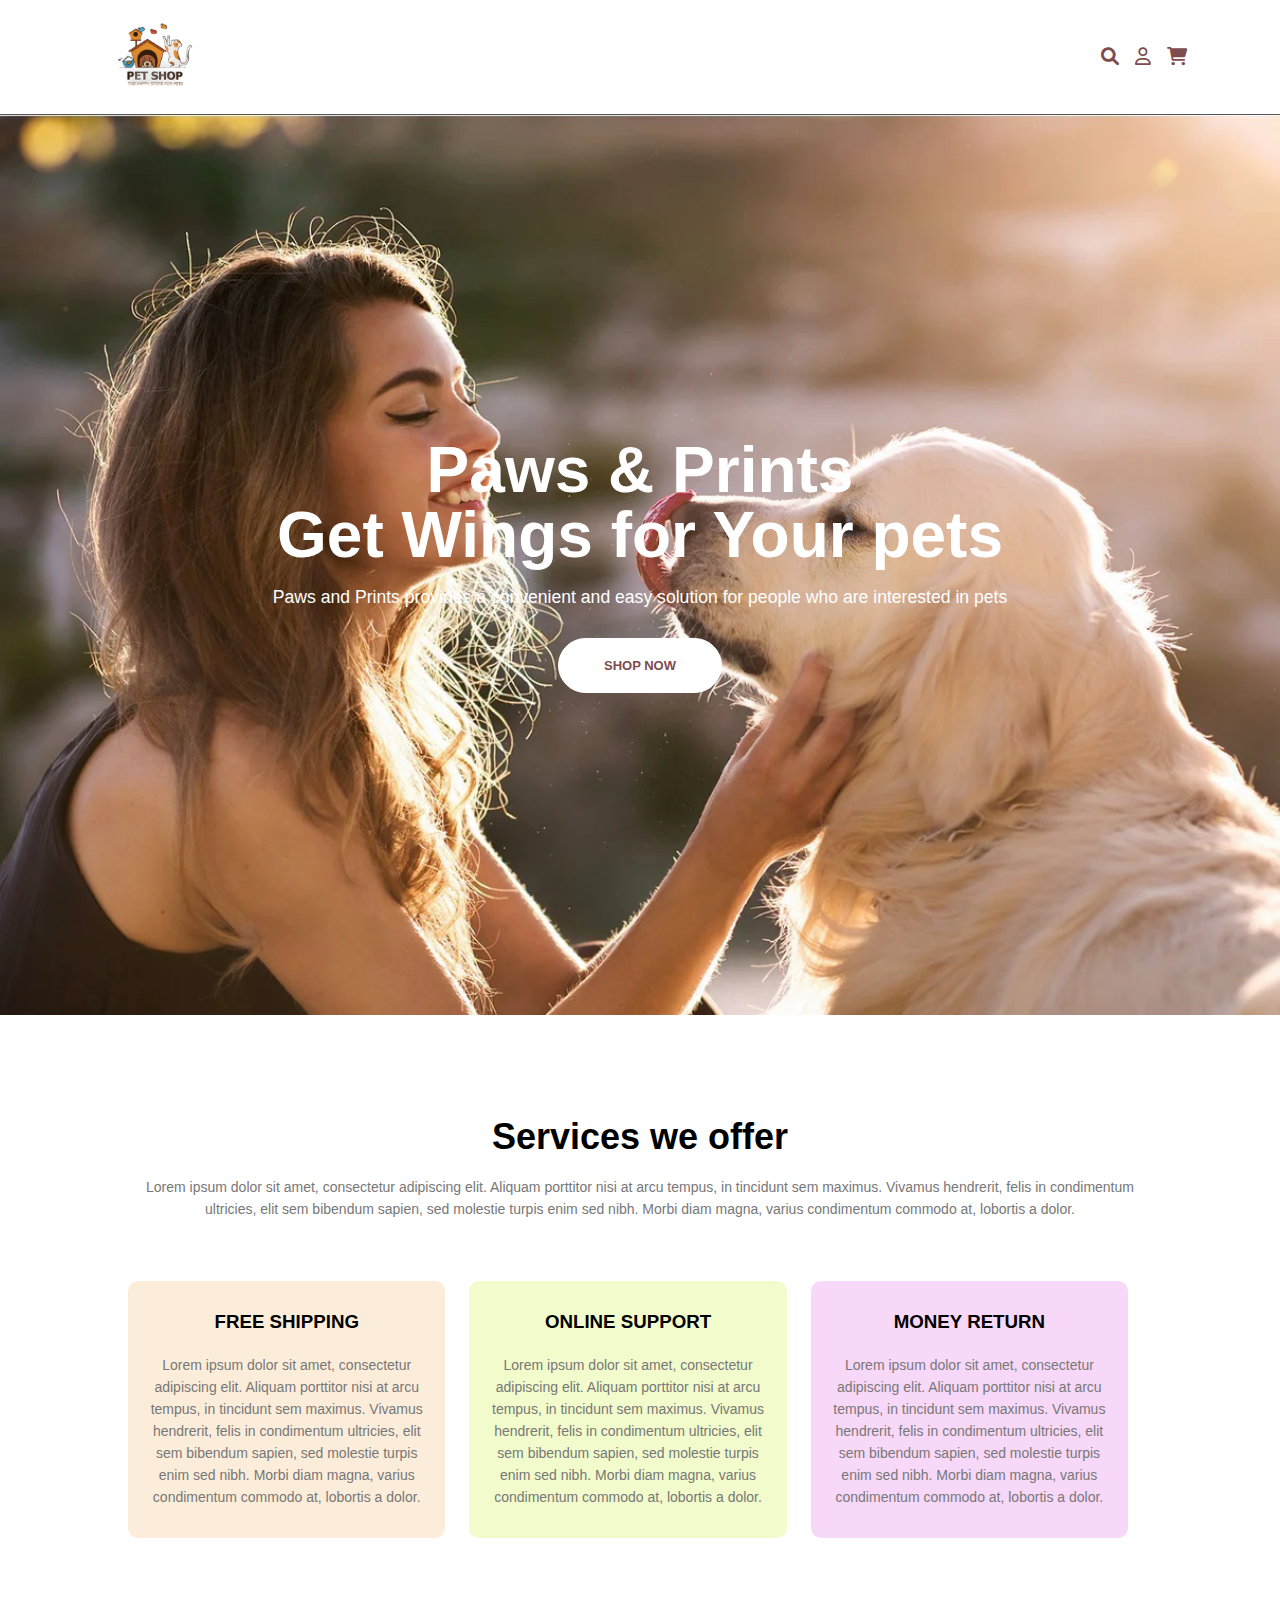
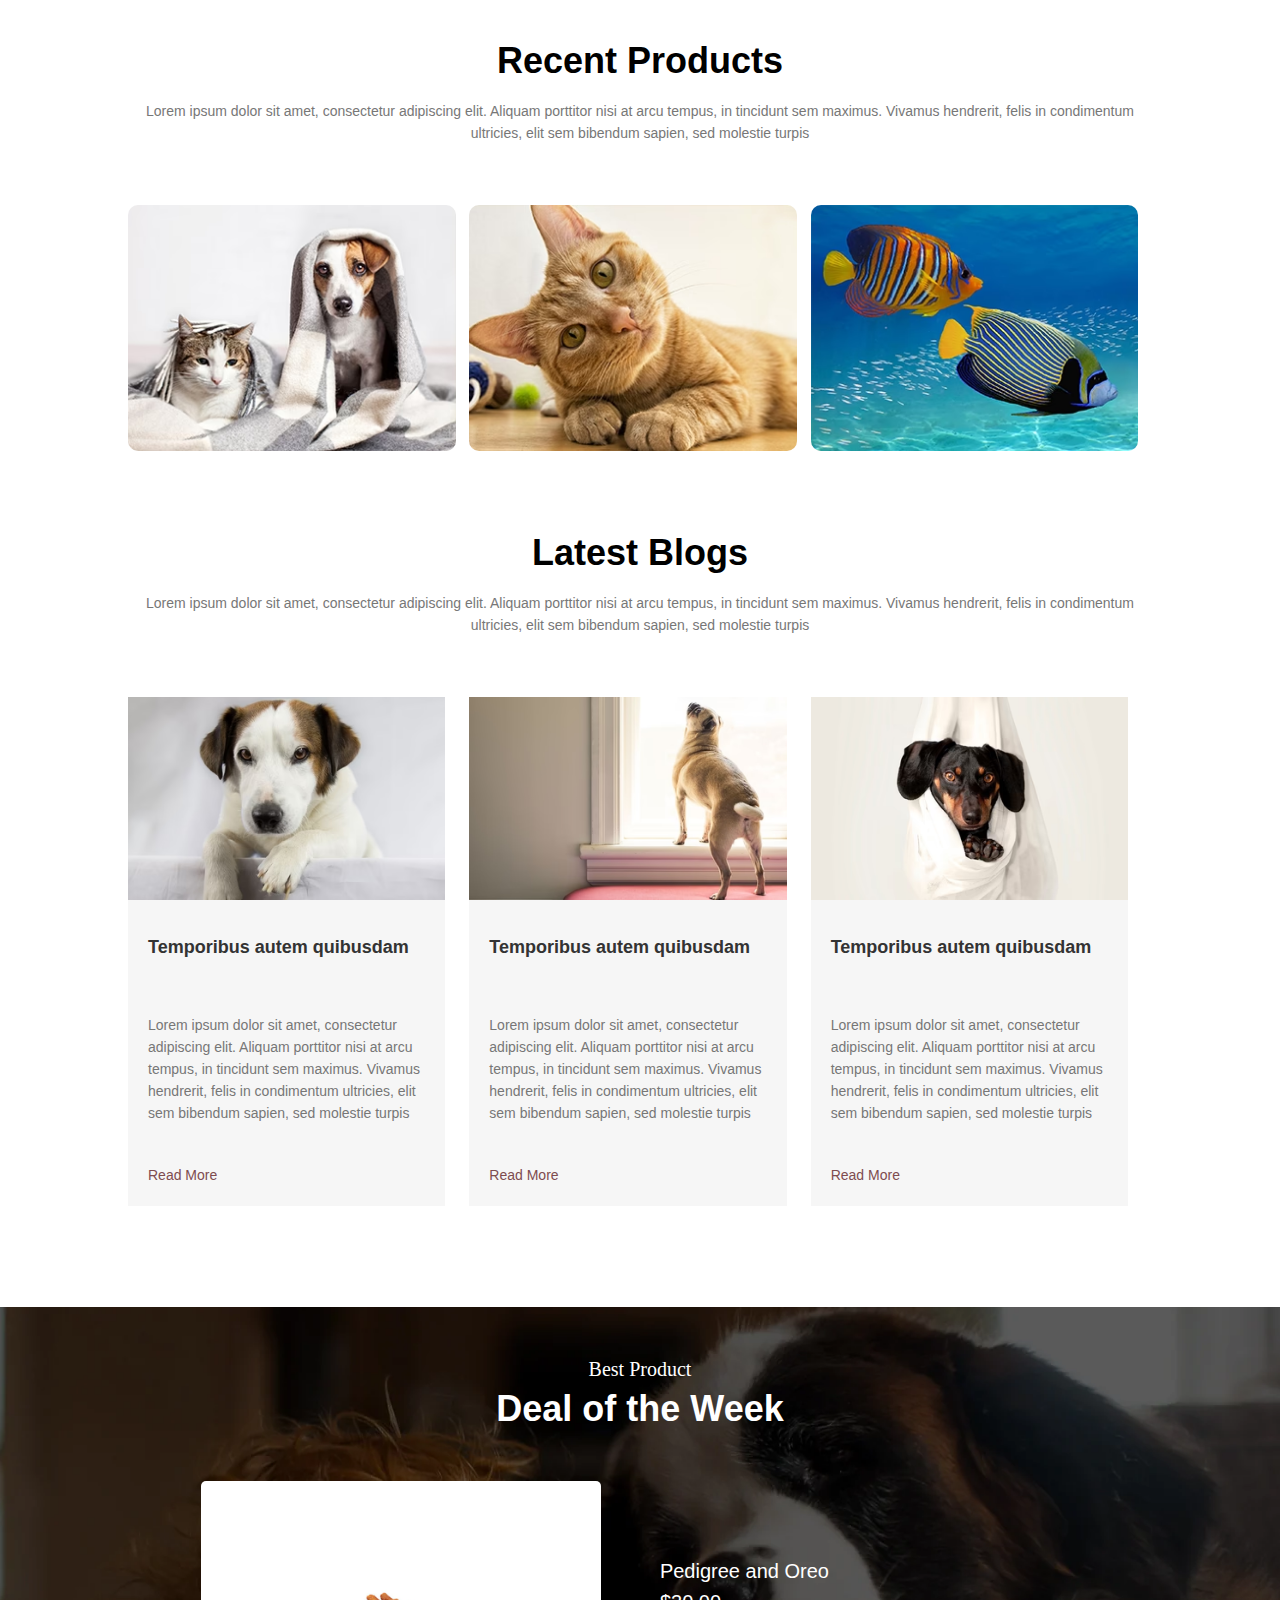
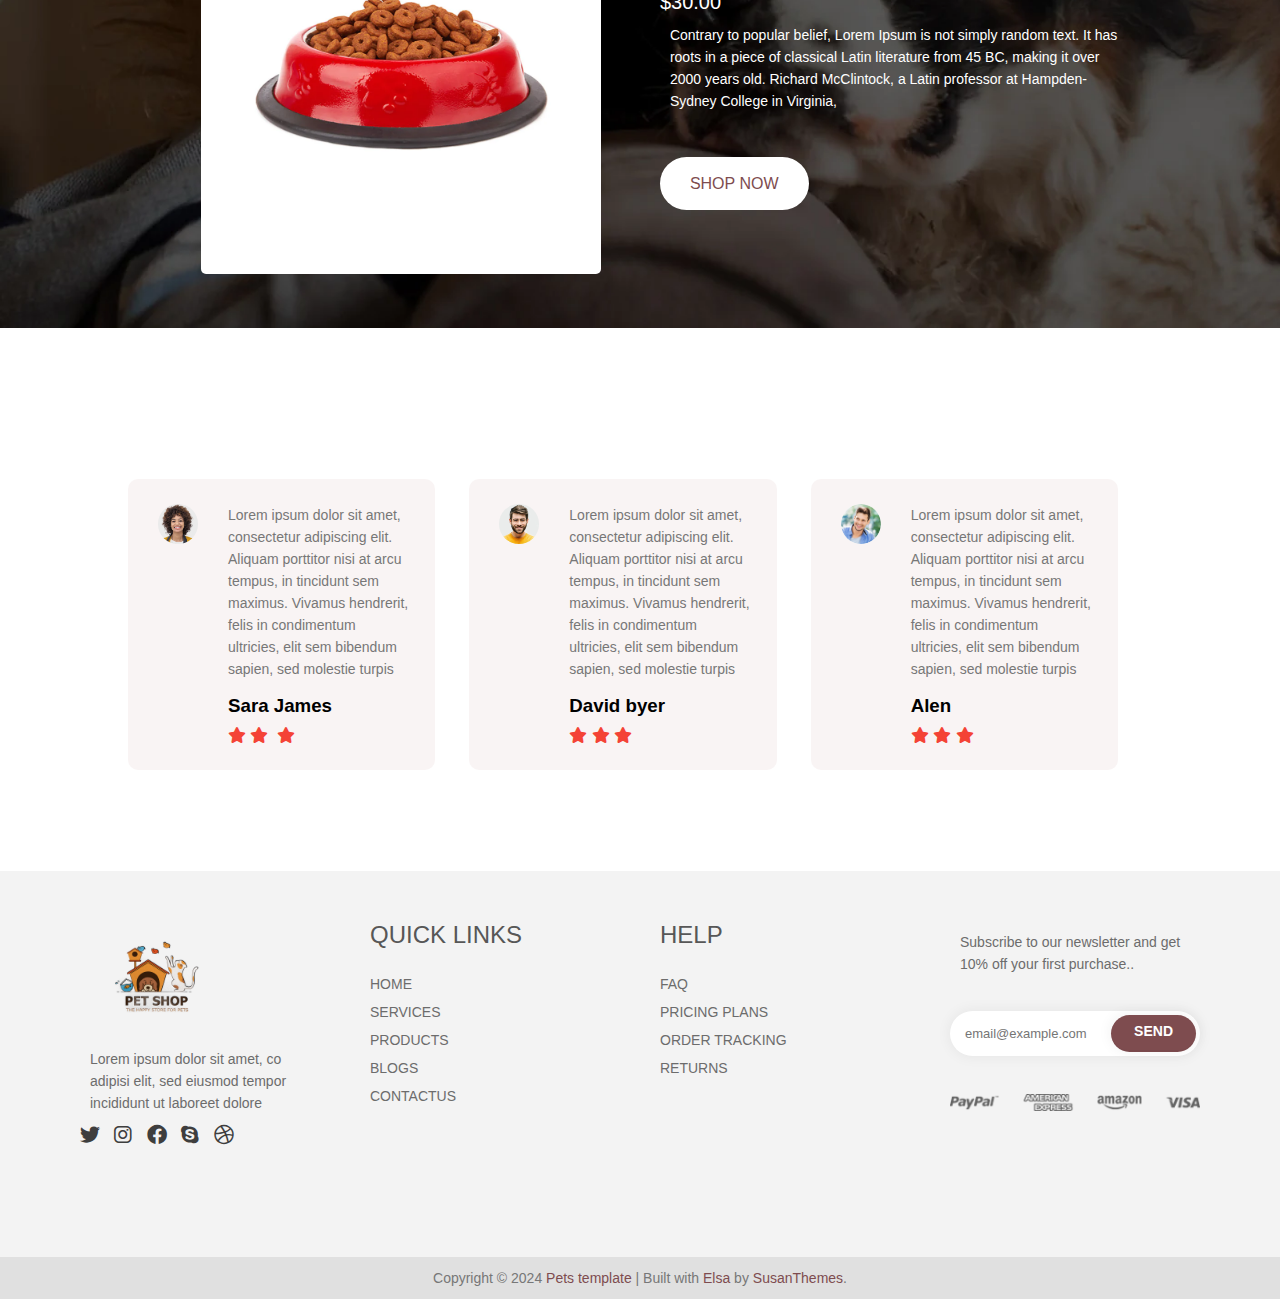
<file: index.html>
<!DOCTYPE html>
<html lang="en">

<head>
    <meta charset="utf-8">
    <meta name="viewport" content="width=device-width, initial-scale=1">
    <title>Paws & Prints</title>
    <link rel="icon" type="image/x-icon" href="assets/images/logo.png">
    <link href="style.css" rel="stylesheet">
    <!--Font-->
    <link rel="preconnect" href="https://fonts.googleapis.com">
    <!--Fonticon-->
    <link rel="preconnect" href="https://fonts.gstatic.com" crossorigin>
    <link rel="stylesheet" href="https://cdnjs.cloudflare.com/ajax/libs/font-awesome/6.0.0/css/all.min.css"> 
</head>

<body>

    <header id="myHeader" class="myHeader">
        <nav>
            <div class="logo">
                <a href="index.html"><img src="assets/images/logo.png"></a>
            </div>
            <div class="nav-links" id="navLinks">
                <i class="fa fa-times" onclick="hideMenu()"></i>
                <ul class="list-item">
                    <li><a href="index.html">HOME</a></li>
                    <li><a href="aboutus.html">ABOUT US</a></li>
                    <li><a href="services.html">SERVICES</a></li>
                    <li><a href="products.html">PRODUCTS</a></li>
                    <li><a href="blog.html">BLOG</a></li>
                    <li><a href="contact.html">CONTACT US</a></li>
                </ul>
                <i class="fa fa-bars" onclick="showMenu()"></i>
            </div>
            <div class="fav-icons">
                <ul>
                    <li>
                        <i class="fa-solid fa-magnifying-glass"></i>
                    </li>
                    <li>
                        <i class="fa-regular fa-user"></i>
                    </li>
                    <li>
                        <i class="fa-solid fa-cart-shopping"></i>
                    </li>
                   
                  
                </ul>
            </div>
        </nav>
    </header>

    <div id="content">

        <section id="sliderSection">
            <div class="slider">
                <div class="imgBx">
                    <img src="assets/images/catbanner.webp">
                    <div class="content">
                        <h2>Paws & Prints <br/>Get Wings for Your pets</h2>
                        <p>Paws and Prints provides a convenient and easy solution for people who are interested in pets</p>
                        <a href="products.html" class="hero-btn">SHOP NOW</a>
                    </div>
                </div>
                <div class="imgBx">
                    <img src="assets/images/slider-2.webp">
                    <div class="content">
                        <h2>Paws & Prints<br/> Get Wings for Your pets</h2>
                        <p>Paws and Prints provides a convenient and easy solution for people who are interested in pets</p>
                        <a href="products.html" class="hero-btn">SHOP NOW</a>
                    </div>
                </div>
                <div class="imgBx">
                    <img src="assets/images/banner.webp">
                    <div class="content">
                        <h2>Paws & Prints <br/> Get Wings for Your pets</h2>
                        <p>Paws and Prints provides a convenient and easy solution for people who are interested in pets</p>
                        <a href="products.html" class="hero-btn">SHOP NOW</a>
                    </div>
                </div>
            </div>
        </section>
        

    <section class="course">
        <h1>Services we offer</h1>
        <p>Lorem ipsum dolor sit amet, consectetur adipiscing elit. Aliquam porttitor nisi at arcu tempus, in tincidunt
            sem maximus. Vivamus hendrerit, felis in condimentum ultricies, elit sem bibendum sapien, sed molestie
            turpis enim sed nibh. Morbi diam magna, varius condimentum commodo at, lobortis a dolor. </p>
        <div class="row">
            <div class="course-col" style="background-color: #fcedda;">
                <h3>FREE SHIPPING</h3>
                <p>Lorem ipsum dolor sit amet, consectetur adipiscing elit. Aliquam porttitor nisi at arcu tempus, in
                    tincidunt sem maximus. Vivamus hendrerit, felis in condimentum ultricies, elit sem bibendum sapien,
                    sed molestie turpis enim sed nibh. Morbi diam magna, varius condimentum commodo at, lobortis a
                    dolor.</p>
            </div>
            <div class="course-col" style="background-color:#f2fbcb;">
                <h3>ONLINE SUPPORT</h3>
                <p>Lorem ipsum dolor sit amet, consectetur adipiscing elit. Aliquam porttitor nisi at arcu tempus, in
                    tincidunt sem maximus. Vivamus hendrerit, felis in condimentum ultricies, elit sem bibendum sapien,
                    sed molestie turpis enim sed nibh. Morbi diam magna, varius condimentum commodo at, lobortis a
                    dolor.</p>
            </div>
            <div class="course-col" style="background-color:#f7d8f9;">
                <h3>MONEY RETURN</h3>
                <p>Lorem ipsum dolor sit amet, consectetur adipiscing elit. Aliquam porttitor nisi at arcu tempus, in
                    tincidunt sem maximus. Vivamus hendrerit, felis in condimentum ultricies, elit sem bibendum sapien,
                    sed molestie turpis enim sed nibh. Morbi diam magna, varius condimentum commodo at, lobortis a
                    dolor.</p>
            </div>
        </div>
    </section>
    <section class="campus">
        <h1>Recent Products</h1>
        <p>Lorem ipsum dolor sit amet, consectetur adipiscing elit. Aliquam porttitor nisi at arcu tempus, in
            tincidunt sem maximus. Vivamus hendrerit, felis in condimentum ultricies, elit sem bibendum sapien,
            sed molestie turpis </p>
        <div class="row">
            <div class="campus-col">
                <img src="assets/images/product-1.avif">
                <div class="layer">
                    <h3>Dogs Food</h3>
                </div>
            </div>
            <div class="campus-col">
                <img src="assets/images/product-2.avif">
                <div class="layer">
                    <h3>Cats Food</h3>
                </div>
            </div>
            <div class="campus-col">
                <img src="assets/images/product-3.avif">
                <div class="layer">
                    <h3>Fish Foods</h3>
                </div>
            </div>
        </div>
    </section>
    <section class="facilities">
        <h1>Latest Blogs</h1>
        <p>Lorem ipsum dolor sit amet, consectetur adipiscing elit. Aliquam porttitor nisi at arcu tempus, in
            tincidunt sem maximus. Vivamus hendrerit, felis in condimentum ultricies, elit sem bibendum sapien,
            sed molestie turpis </p>
        <div class="row">
            <div class="facilities-col">
                <img src="assets/images/blog1.avif">
                <h3>Temporibus autem quibusdam</h3>
                <p>Lorem ipsum dolor sit amet, consectetur adipiscing elit. Aliquam porttitor nisi at arcu tempus, in
                    tincidunt sem maximus. Vivamus hendrerit, felis in condimentum ultricies, elit sem bibendum sapien,
                    sed molestie turpis </p>
                <p><a href="blog.html">Read More</a></p>
            </div>
            <div class="facilities-col">
                <img src="assets/images/blog2.avif">
                <h3>Temporibus autem quibusdam</h3>
                <p>Lorem ipsum dolor sit amet, consectetur adipiscing elit. Aliquam porttitor nisi at arcu tempus, in
                    tincidunt sem maximus. Vivamus hendrerit, felis in condimentum ultricies, elit sem bibendum sapien,
                    sed molestie turpis </p>
                    <p><a href="blog.html">Read More</a></p>
            </div>
            <div class="facilities-col">
                <img src="assets/images/blog3.avif">
                <h3>Temporibus autem quibusdam</h3>
                <p>Lorem ipsum dolor sit amet, consectetur adipiscing elit. Aliquam porttitor nisi at arcu tempus, in
                    tincidunt sem maximus. Vivamus hendrerit, felis in condimentum ultricies, elit sem bibendum sapien,
                    sed molestie turpis </p>
                    <p><a href="blog.html">Read More</a></p>
            </div>
        </div>
    </section>
<section class="offers">
    <div class="deal-are">
        <div class="container">
          <div class="section-title text-center mb-55">
            <h4>Best Product</h4>
            <h2>Deal of the Week</h2>
          </div>
    
          <div class="row">
            <div class="column">
              <div class="deal-content text-left">
                <h3><a href="assets/images/food2.webp">Pedigree and Oreo</a></h3>
                <div class="deal-pro-price">
                  <span><span class="money" data-currency-usd="$30.00">$30.00</span></span>
                </div>
                <p>
                  Contrary to popular belief, Lorem Ipsum is not simply random text. It has roots in a piece of classical Latin literature from 45 BC, making it over 2000 years old. Richard McClintock, a Latin professor at Hampden-Sydney College in Virginia,
                </p>
                
                <div class="discount-btn mt-35">
                  <a class="btn-style" href="products.html">SHOP NOW</a>
                </div>
              </div>
            </div>
    
            <div class="column">
              <div class="deal-img wow fadeInLeft" style="visibility: visible; animation-name: fadeInLeft;">
                <a href="/products/demo-product-title-1">
                  <img src="assets/images/food2.webp" alt="Pedigree and Oreo">
                </a>
              </div>
            </div>
          </div>
        </div>
      </div>
</section>
    <section class="testimonials">
        <div class="row">
            <div class="testimonials-col">
                <img src="assets/images/testimonial-1.jpg">
                <div>
                    <p>Lorem ipsum dolor sit amet, consectetur adipiscing elit. Aliquam porttitor nisi at arcu tempus,
                        in
                        tincidunt sem maximus. Vivamus hendrerit, felis in condimentum ultricies, elit sem bibendum
                        sapien,
                        sed molestie turpis </p>
                    <h3>Sara James</h3>
                    <i class="fa fa-star"></i>
                    <i class="fa fa-star"></i>
                    <i class="fa fa-star-o"></i>

                    <i class="fa fa-star"></i>

                </div>

            </div>
            <div class="testimonials-col">
                <img src="assets/images/testimonial-2.jpg">
                <div>
                    <p>Lorem ipsum dolor sit amet, consectetur adipiscing elit. Aliquam porttitor nisi at arcu tempus,
                        in
                        tincidunt sem maximus. Vivamus hendrerit, felis in condimentum ultricies, elit sem bibendum
                        sapien,
                        sed molestie turpis </p>
                    <h3>David byer</h3>
                    <i class="fa fa-star"></i>
                    <i class="fa fa-star"></i>
                    <i class="fa fa-star"></i>
                    <i class="fa fa-star-half-o"></i>


                </div>
            </div>
            <div class="testimonials-col">
                <img src="assets/images/testimonial-user-1.jpg">
                <div>
                    <p>Lorem ipsum dolor sit amet, consectetur adipiscing elit. Aliquam porttitor nisi at arcu tempus,
                        in
                        tincidunt sem maximus. Vivamus hendrerit, felis in condimentum ultricies, elit sem bibendum
                        sapien,
                        sed molestie turpis </p>
                    <h3>Alen </h3>
                    <i class="fa fa-star"></i>
                    <i class="fa fa-star"></i>
                    <i class="fa fa-star"></i>
                    <i class="fa fa-star-half-o"></i>


                </div>



            </div>
        </div>
    </section>
    <footer class="footer-area" id="section-footer">
        <div class="footer-top" id="footer-top-footer">
            <div class="container">
                <div class="row">
                    <div class="column">
                        <div class="footer-widget">
                            <div class="footer-info-wrapper">
                                <div class="footer-logo">
                                    <a href="index.html"><img src="assets/images/logo.png"></a>
                                </div>
                                <p>Lorem ipsum dolor sit amet, co adipisi elit, sed eiusmod tempor incididunt ut
                                    laboreet dolore</p>
                                <div class="social-icon">
                                    <ul>
                                        <li><a href="#"><i class="fa-brands fa-twitter"></i></a></li>
                                        <li><a href="#"><i class="fa-brands fa-instagram"></i></a></li>
                                        <li><a href="#"><i class="fa-brands fa-facebook"></i></a></li>
                                        <li><a href="#"><i class="fa-brands fa-skype"></i></a></li>
                                        <li><a href="#"><i class="fa-brands fa-dribbble"></i></a></li>
                                    </ul>
                                </div>
                            </div>
                        </div>
                    </div>

                    <div class="column">
                        <div class="footer-widget">
                            <h4 class="footer-title">QUICK LINKS</h4>
                            <div class="footer-content">
                                <ul>
                                    <li><a href="index.html">HOME</a></li>
                                    <li><a href="services.html">SERVICES</a></li>
                                    <li><a href="products.html">PRODUCTS</a></li>
                                    <li><a href="blog.html">BLOGS</a></li>
                                    <li><a href="contactus.html">CONTACTUS</a></li>
                                </ul>
                            </div>
                        </div>
                    </div>

                    <div class="column">
                        <div class="footer-widget">
                            <h4 class="footer-title">HELP</h4>
                            <div class="footer-content">
                                <ul>
                                    <li><a href="#">FAQ</a></li>
                                    <li><a href="#">PRICING PLANS</a></li>
                                    <li><a href="#">ORDER TRACKING</a></li>
                                    <li><a href="#">RETURNS </a></li>
                                </ul>
                            </div>
                        </div>
                    </div>

                    <div class="column">
                        <div class="footer-widget">
                            <div class="newsletter-wrapper">
                                <p>Subscribe to our newsletter and get 10% off your first purchase..</p>
                                <div class="newsletter-style">
                                    <div class="subscribe-form">
                                        <form method="post" action="" id="Contact_footer"
                                            accept-charset="UTF-8" class="contact-form">
                                            <input type="hidden" name="form_type" value="customer">
                                            <input type="hidden" name="utf8" value="✓">
                                            <div class="validate">
                                                <div id="mc_embed_signup_scroll" class="mc-form">
                                                    <div class="mc-form subscribe-form">
                                                        <input class="input_text" type="hidden" name="contact[tags]"
                                                            value="newsletter">
                                                        <input class="input_text" type="email" name="contact[email]"
                                                            id="Email" value="" placeholder="email@example.com"
                                                            aria-label="email@example.com" autocorrect="off"
                                                            autocapitalize="off">
                                                        <div class="clear">
                                                            <input type="submit" class="button" name="commit"
                                                                id="Subscribe" value="SEND">
                                                        </div>
                                                    </div>
                                                </div>
                                            </div>
                                        </form>
                                    </div>
                                </div>
                            </div>
                            <div class="payment-img">
                                <a href="#">
                                    <img src="assets/images/payment_large.webp" alt="">
                                </a>
                            </div>
                        </div>
                    </div>

                </div>
            </div>
        </div>

        <div class="footer-bottom" id="footer-bottom-footer">
            <div class="container">
                <div class="row">
                    <div class="column">
                        <div class="copyright">
                            <p>Copyright © 2024 <a href="#">Pets template</a> | Built with <a href="#">Elsa</a> by <a
                                    href="#">SusanThemes</a>.</p>
                        </div>
                    </div>
                </div>
            </div>
        </div>

    </footer>
</div>
    <!----  script --->
    <script src="assets/main.js"></script>
</body>

</html>
</file>
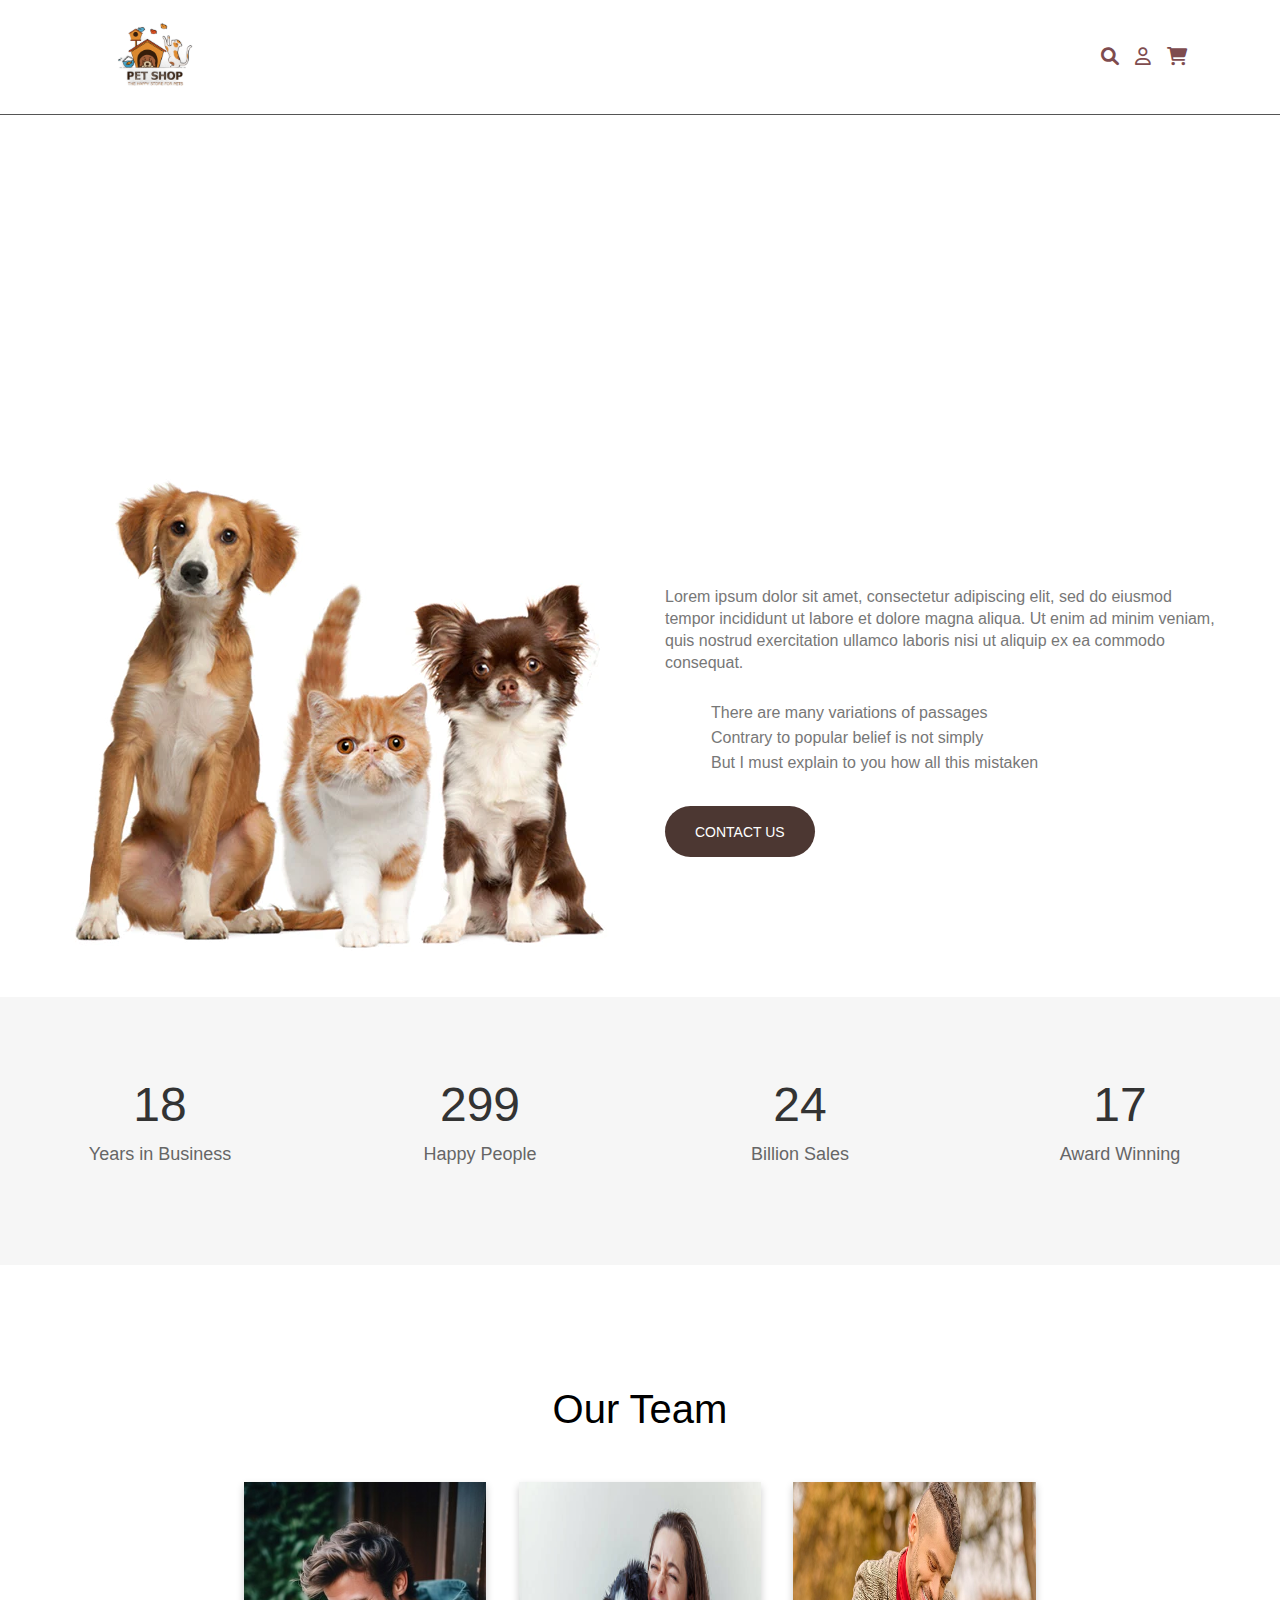
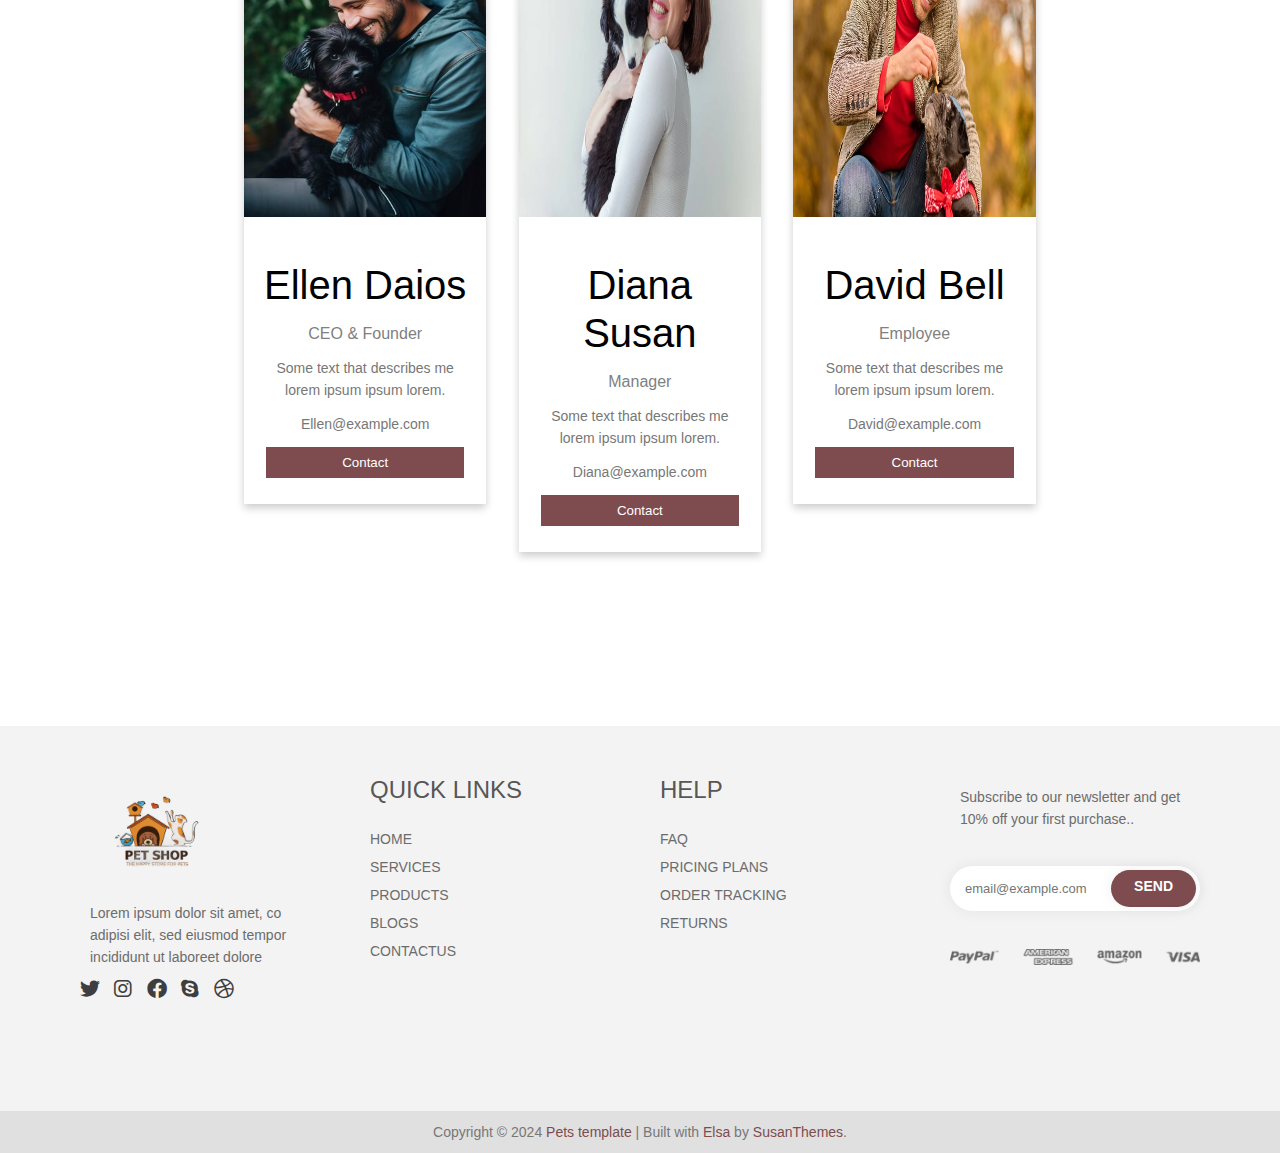
<file: aboutus.html>
<!DOCTYPE html>
<html lang="en">

<head>
    <meta charset="utf-8">
    <meta name="viewport" content="width=device-width, initial-scale=1">
    <title>Paws & Prints</title>
    <link rel="icon" type="image/x-icon" href="assets/images/logo.png">
    <link href="style.css" rel="stylesheet">
    <!--Font-->
    <link rel="preconnect" href="https://fonts.googleapis.com">
    <!--Fonticon-->
    <link rel="preconnect" href="https://fonts.gstatic.com" crossorigin>
    <link rel="stylesheet" href="https://cdnjs.cloudflare.com/ajax/libs/font-awesome/6.0.0/css/all.min.css"> 
</head>
<body>

    <header id="myHeader" class="myHeader">
        <nav style="background-color: #fff;">
            <div class="logo">
                <a href="index.html"><img src="assets/images/logo.png"></a>
            </div>
            <div class="nav-links" id="navLinks">
                <i class="fa fa-times" onclick="hideMenu()"></i>
                <ul class="list-item">
                    <li><a href="index.html" style="color:#383838;">HOME</a></li>
                    <li><a href="aboutus.html" style="color:#383838;">ABOUT US</a></li>
                    <li><a href="services.html" style="color:#383838;">SERVICES</a></li>
                    <li><a href="products.html" style="color:#383838;">PRODUCTS</a></li>
                    <li><a href="blog.html" style="color:#383838;">BLOG</a></li>
                    <li><a href="contact.html" style="color:#383838;">CONTACT US</a></li>
                </ul>
                <i class="fa fa-bars" onclick="showMenu()"></i>
            </div>
            <div class="fav-icons">
                <ul>
                    <li>
                        <i class="fa-solid fa-magnifying-glass"></i>
                    </li>
                    <li>
                        <i class="fa-regular fa-user"></i>
                    </li>
                    <li>
                        <i class="fa-solid fa-cart-shopping"></i>
                    </li>
                   
                  
                </ul>
            </div>
        </nav>
    </header>
<section class="aboutus">
        <div class="about-section">
            <h2>About Us</h2>
        </div>
</section>
<section class="about-our-pets">
    <div id="aboutUsSection" class="about-us-area">
        <div class="container">
            <div class="row" style="display: flex; flex-wrap: wrap-reverse;align-items: center;">
                <div class="column about-us-content">

                    <p>Lorem ipsum dolor sit amet, consectetur adipiscing elit, sed do eiusmod tempor incididunt ut
                            labore et dolore magna aliqua. Ut enim ad minim veniam, quis nostrud exercitation ullamco
                            laboris nisi ut aliquip ex ea commodo consequat.</p>
                    <div class="about-us-list">
                        <ul>
                            <li>There are many variations of passages</li>
                            <li>Contrary to popular belief is not simply</li>
                            <li>But I must explain to you how all this mistaken</li>
                        </ul>
                    </div>
                    <div class="about-us-btn">
                        <a class="btn-style" href="contact.html">CONTACT US</a>
                    </div>
                </div>

                <div class="column about-us-img">
                    <img alt="" src="assets/images/banner-3.webp">
                </div>
            </div>
        </div>
    </div>
</section>
<section class="customer-section">
    <div id="counterArea" class="project-count-area">
        <div class="container">
            <div class="row">
                <div class="count-item column">
                    <div class="single-count">
                        <h2 class="count">18</h2>
                        <span>Years in Business</span>
                    </div>
                </div>

                <div class="count-item column">
                    <div class="single-count ">
                        <h2 class="count">299</h2>
                        <span>Happy People</span>
                    </div>
                </div>

                <div class="count-item column">
                    <div class="single-count">
                        <h2 class="count">24</h2>
                        <span>Billion Sales</span>
                    </div>
                </div>

                <div class="count-item column">
                    <div class="single-count">
                        <h2 class="count">17</h2>
                        <span>Award Winning</span>
                    </div>
                </div>
                </div>
        </div>
    </div>
</section>
<section class="our-team">
    <h2 style="text-align:center">Our Team</h2>
    <div class="row">
        <div class="column">
            <div class="card">
                <img src="assets/images/team1.jpg" alt="Jane" style="width:100%">
                <div class="container">
                     <h2>Ellen Daios</h2>
                    <p class="title">CEO & Founder</p>
                    <p>Some text that describes me lorem ipsum ipsum lorem.</p>
                    <p>Ellen@example.com</p>
                    <p><button class="button">Contact</button></p>
                </div>
            </div>
        </div>
        <div class="column">
            <div class="card">
                <img src="assets/images/team3.jpg" alt="Rose" style="width:100%">
                <div class="container">
                    <h2>Diana Susan</h2>
                    <p class="title">Manager</p>
                    <p>Some text that describes me lorem ipsum ipsum lorem.</p>
                    <p>Diana@example.com</p>
                    <p><button class="button">Contact</button></p>
                </div>
            </div>
        </div>
        <div class="column">
            <div class="card">
                <img src="assets/images/team2.jpg" alt="John" style="width:100%">
                <div class="container">
                    <h2>David Bell</h2>
                    <p class="title">Employee</p>
                    <p>Some text that describes me lorem ipsum ipsum lorem.</p>
                    <p>David@example.com</p>
                    <p><button class="button">Contact</button></p>
                </div>
            </div>
        </div>
    </div>
</section>
<footer class="footer-area" id="section-footer">
    <div class="footer-top" id="footer-top-footer">
        <div class="container">
            <div class="row">
                <div class="column">
                    <div class="footer-widget">
                        <div class="footer-info-wrapper">
                            <div class="footer-logo">
                                <a href="index.html"><img src="assets/images/logo.png"></a>
                            </div>
                            <p>Lorem ipsum dolor sit amet, co adipisi elit, sed eiusmod tempor incididunt ut
                                laboreet dolore</p>
                            <div class="social-icon">
                                <ul>
                                    <li><a href="#"><i class="fa-brands fa-twitter"></i></a></li>
                                    <li><a href="#"><i class="fa-brands fa-instagram"></i></a></li>
                                    <li><a href="#"><i class="fa-brands fa-facebook"></i></a></li>
                                    <li><a href="#"><i class="fa-brands fa-skype"></i></a></li>
                                    <li><a href="#"><i class="fa-brands fa-dribbble"></i></a></li>
                                </ul>
                            </div>
                        </div>
                    </div>
                </div>

                <div class="column">
                    <div class="footer-widget">
                        <h4 class="footer-title">QUICK LINKS</h4>
                        <div class="footer-content">
                            <ul>
                                <li><a href="index.html">HOME</a></li>
                                <li><a href="services.html">SERVICES</a></li>
                                <li><a href="products.html">PRODUCTS</a></li>
                                <li><a href="blog.html">BLOGS</a></li>
                                <li><a href="contactus.html">CONTACTUS</a></li>
                            </ul>
                        </div>
                    </div>
                </div>

                <div class="column">
                    <div class="footer-widget">
                        <h4 class="footer-title">HELP</h4>
                        <div class="footer-content">
                            <ul>
                                <li><a href="#">FAQ</a></li>
                                <li><a href="#">PRICING PLANS</a></li>
                                <li><a href="#">ORDER TRACKING</a></li>
                                <li><a href="#">RETURNS </a></li>
                            </ul>
                        </div>
                    </div>
                </div>

                <div class="column">
                    <div class="footer-widget">
                        <div class="newsletter-wrapper">
                            <p>Subscribe to our newsletter and get 10% off your first purchase..</p>
                            <div class="newsletter-style">
                                <div class="subscribe-form">
                                    <form method="post" action="" id="Contact_footer"
                                        accept-charset="UTF-8" class="contact-form">
                                        <input type="hidden" name="form_type" value="customer">
                                        <input type="hidden" name="utf8" value="✓">
                                        <div class="validate">
                                            <div id="mc_embed_signup_scroll" class="mc-form">
                                                <div class="mc-form subscribe-form">
                                                    <input class="input_text" type="hidden" name="contact[tags]"
                                                        value="newsletter">
                                                    <input class="input_text" type="email" name="contact[email]"
                                                        id="Email" value="" placeholder="email@example.com"
                                                        aria-label="email@example.com" autocorrect="off"
                                                        autocapitalize="off">
                                                    <div class="clear">
                                                        <input type="submit" class="button" name="commit"
                                                            id="Subscribe" value="SEND">
                                                    </div>
                                                </div>
                                            </div>
                                        </div>
                                    </form>
                                </div>
                            </div>
                        </div>
                        <div class="payment-img">
                            <a href="#">
                                <img src="assets/images/payment_large.webp" alt="">
                            </a>
                        </div>
                    </div>
                </div>

            </div>
        </div>
    </div>

    <div class="footer-bottom gray-bg-3" id="footer-bottom-footer">
        <div class="container">
            <div class="row">
                <div class="col-12">
                    <div class="copyright text-center">
                        <p>Copyright © 2024 <a href="#">Pets template</a> | Built with <a href="#">Elsa</a> by <a
                                href="#">SusanThemes</a>.</p>
                    </div>
                </div>
            </div>
        </div>
    </div>

</footer>
<script src="assets/main.js"></script>
</body>

</html>
</file>
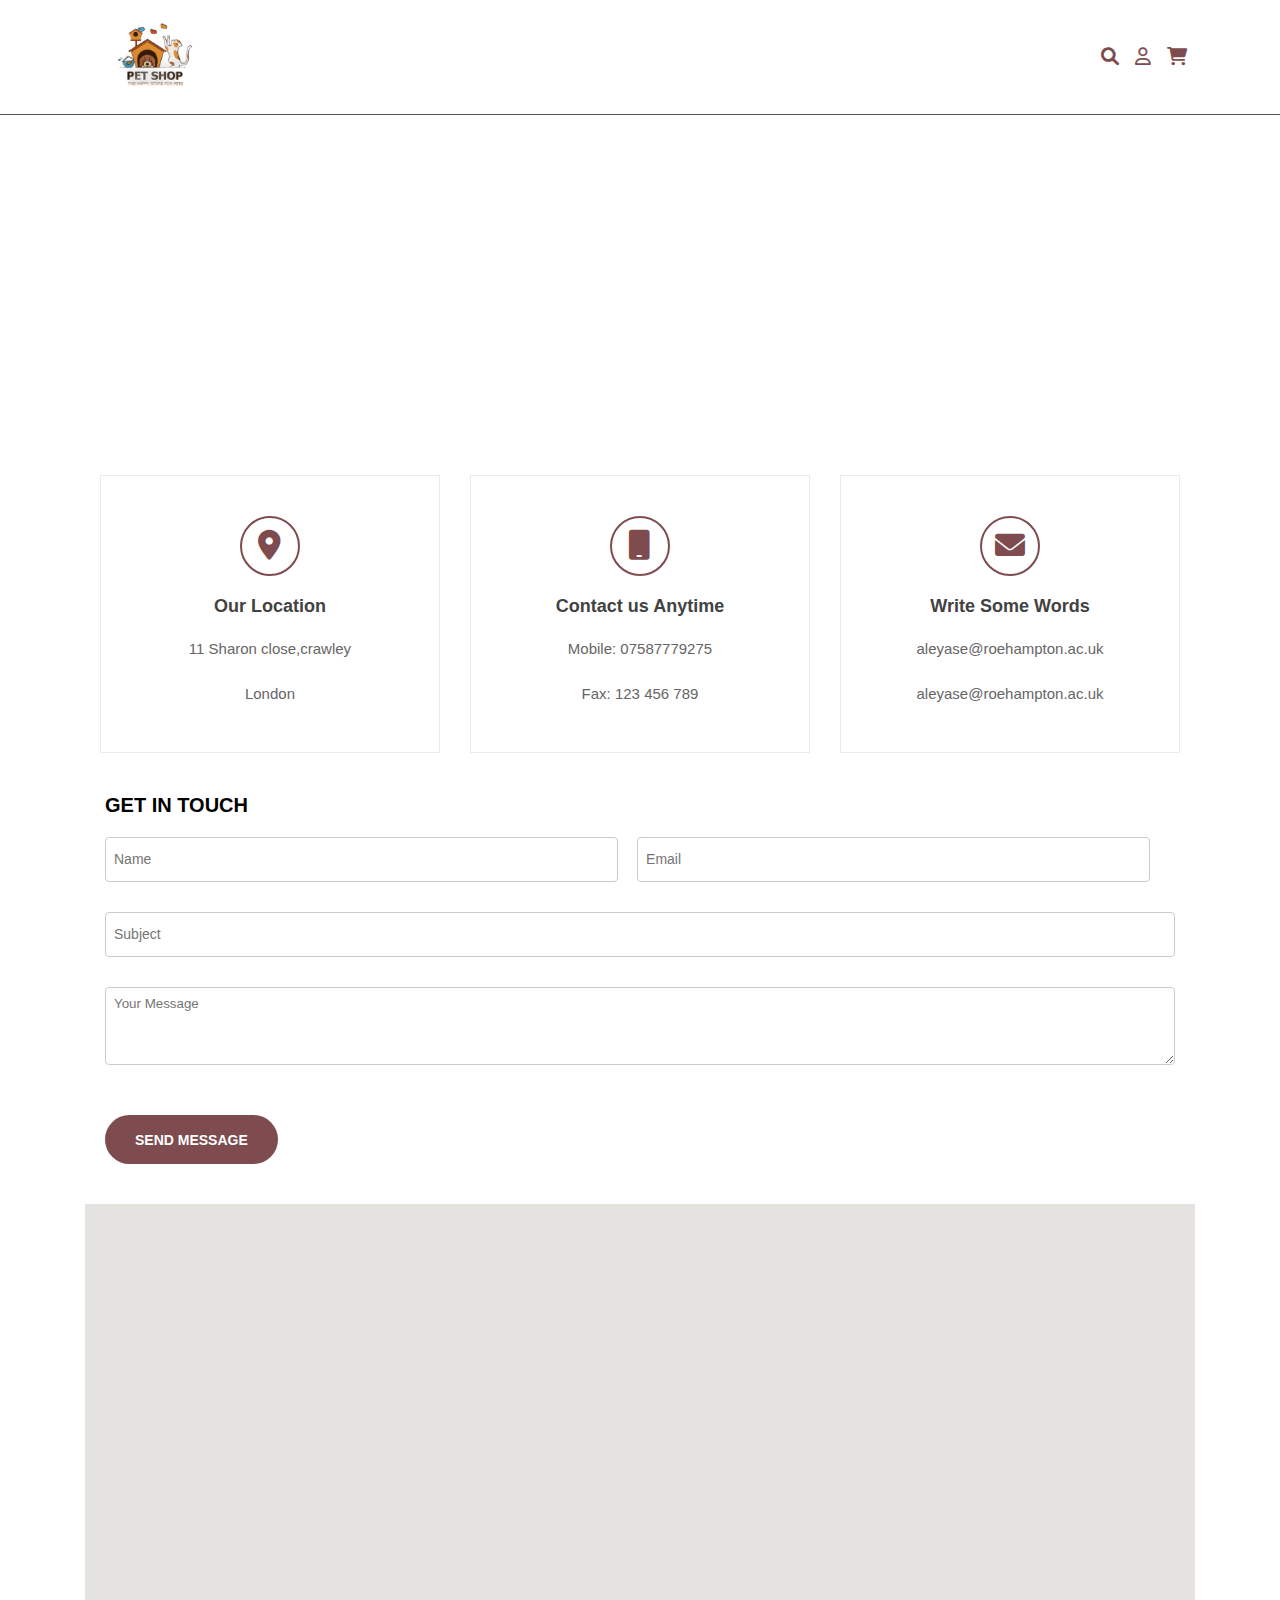
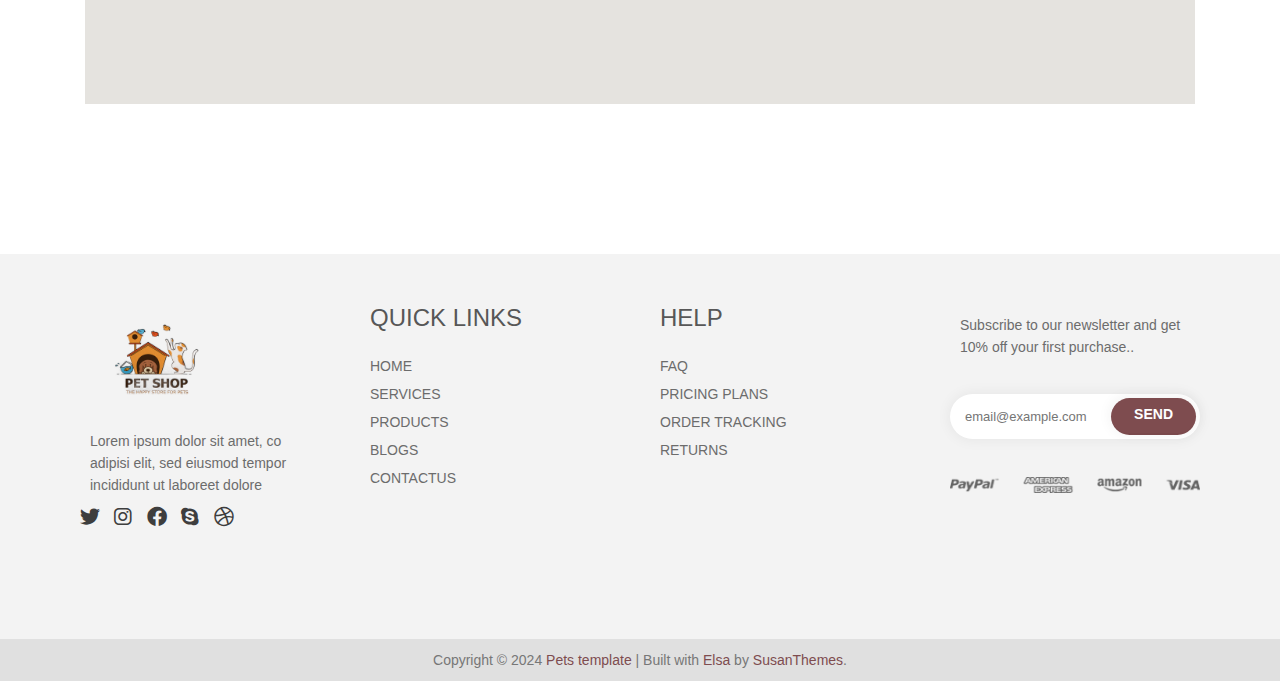
<file: contact.html>
<!DOCTYPE html>
<html lang="en">

<head>
    <meta charset="utf-8">
    <meta name="viewport" content="width=device-width, initial-scale=1">
    <title>Paws & Prints</title>
    <link rel="icon" type="image/x-icon" href="assets/images/logo.png">
    <link href="style.css" rel="stylesheet">
    <!--Font-->
    <link rel="preconnect" href="https://fonts.googleapis.com">
    <!--Fonticon-->
    <link rel="preconnect" href="https://fonts.gstatic.com" crossorigin>
    <link rel="stylesheet" href="https://cdnjs.cloudflare.com/ajax/libs/font-awesome/6.0.0/css/all.min.css"> 
</head>


<body>

    <header id="myHeader" class="myHeader">
        <nav style="background-color: #fff;">
            <div class="logo">
                <a href="index.html"><img src="assets/images/logo.png"></a>
            </div>
            <div class="nav-links" id="navLinks">
                <i class="fa fa-times" onclick="hideMenu()"></i>
                <ul class="list-item">
                    <li><a href="index.html" style="color:#383838;">HOME</a></li>
                    <li><a href="aboutus.html" style="color:#383838;">ABOUT US</a></li>
                    <li><a href="services.html" style="color:#383838;">SERVICES</a></li>
                    <li><a href="products.html" style="color:#383838;">PRODUCTS</a></li>
                    <li><a href="blog.html" style="color:#383838;">BLOG</a></li>
                    <li><a href="contact.html" style="color:#383838;">CONTACT US</a></li>
                </ul>
                <i class="fa fa-bars" onclick="showMenu()"></i>
            </div>
            <div class="fav-icons">
                <ul>
                    <li>
                        <i class="fa-solid fa-magnifying-glass"></i>
                    </li>
                    <li>
                        <i class="fa-regular fa-user"></i>
                    </li>
                    <li>
                        <i class="fa-solid fa-cart-shopping"></i>
                    </li>
                   
                  
                </ul>
            </div>
        </nav>
    </header>
<section class="aboutus">
        <div class="about-section">
            <h2>Contact Us</h2>
        </div>
</section>
<section class="contact-section">
    <div class="container">
        <div class="row">
            <div class="contact-info-col">
                <div class="contact-info-wrapper">
                  <div class="contact-info-icon">
                    <i class="fa-solid fa-location-dot"></i>
                  </div>
                  <div class="contact-info-content">
                    <h4>Our Location</h4>
                    <p>11 Sharon close,crawley</p>
                    <p><a href="#">London</a></p>
                  </div>
                </div>
              </div>
            
              <div class="contact-info-col">
                <div class="contact-info-wrapper">
                  <div class="contact-info-icon">
                    <i class="fa-solid fa-mobile"></i>
                  </div>
                  <div class="contact-info-content">
                    <h4>Contact us Anytime</h4>
                    <p><a href="07587779275">Mobile: 07587779275</a></p>
                    <p><a href="#">Fax: 123 456 789</a></p>
                  </div>
                </div>
              </div>
            
              <div class="contact-info-col">
                <div class="contact-info-wrapper">
                  <div class="contact-info-icon">
                    <i class="fa-solid fa-envelope"></i>
                  </div>
                  <div class="contact-info-content">
                    <h4>Write Some Words</h4>
                    <p><a href="aleyase@roehampton.ac.uk">aleyase@roehampton.ac.uk</a></p>
                    <p><a href="aleyase@roehampton.ac.uk">aleyase@roehampton.ac.uk</a></p>
                  </div>
                </div>
              </div>
        </div>
        <div class="row">
            <div class="contactus-form">
                <h4>GET IN TOUCH</h4>
                <form>
                    
                    <input type="text" id="name" name="name" required placeholder="Name">
                
                 
                    <input type="email" id="email" name="email" required placeholder="Email">
                    <input type="text" id="subject" name="subject" required placeholder="Subject">
                    <textarea id="message" name="message" rows="4" required placeholder="Your Message"></textarea>
                
                    <button type="submit" class="submit-button-style">SEND MESSAGE</button>
                  </form>
            </div>
            
        </div>
    </div>
    <div class="map row">
        <div class="location-map">
            <iframe src="https://www.google.com/maps/embed?pb=!1m18!1m12!1m3!1d2505.215687169981!2d-0.17097842374355887!3d51.10448057172448!2m3!1f0!2f0!3f0!3m2!1i1024!2i768!4f13.1!3m3!1m2!1s0x4875f1f18b942ac5%3A0xb248948c7587c4ee!2s11%20Sharon%20Cl%2C%20Crawley%20RH10%206QD!5e0!3m2!1sen!2suk!4v1704920189517!5m2!1sen!2suk" width="600" height="450" style="border:0;" allowfullscreen="" loading="lazy" referrerpolicy="no-referrer-when-downgrade"></iframe>        </div>
    </div>
</section>
<footer class="footer-area" id="section-footer">
    <div class="footer-top" id="footer-top-footer">
        <div class="container">
            <div class="row">
                <div class="column">
                    <div class="footer-widget">
                        <div class="footer-info-wrapper">
                            <div class="footer-logo">
                                <a href="index.html"><img src="assets/images/logo.png"></a>
                            </div>
                            <p>Lorem ipsum dolor sit amet, co adipisi elit, sed eiusmod tempor incididunt ut
                                laboreet dolore</p>
                            <div class="social-icon">
                                <ul>
                                    <li><a href="#"><i class="fa-brands fa-twitter"></i></a></li>
                                    <li><a href="#"><i class="fa-brands fa-instagram"></i></a></li>
                                    <li><a href="#"><i class="fa-brands fa-facebook"></i></a></li>
                                    <li><a href="#"><i class="fa-brands fa-skype"></i></a></li>
                                    <li><a href="#"><i class="fa-brands fa-dribbble"></i></a></li>
                                </ul>
                            </div>
                        </div>
                    </div>
                </div>

                <div class="column">
                    <div class="footer-widget">
                        <h4 class="footer-title">QUICK LINKS</h4>
                        <div class="footer-content">
                            <ul>
                                <li><a href="index.html">HOME</a></li>
                                <li><a href="services.html">SERVICES</a></li>
                                <li><a href="products.html">PRODUCTS</a></li>
                                <li><a href="blog.html">BLOGS</a></li>
                                <li><a href="contactus.html">CONTACTUS</a></li>
                            </ul>
                        </div>
                    </div>
                </div>

                <div class="column">
                    <div class="footer-widget">
                        <h4 class="footer-title">HELP</h4>
                        <div class="footer-content">
                            <ul>
                                <li><a href="#">FAQ</a></li>
                                <li><a href="#">PRICING PLANS</a></li>
                                <li><a href="#">ORDER TRACKING</a></li>
                                <li><a href="#">RETURNS </a></li>
                            </ul>
                        </div>
                    </div>
                </div>

                <div class="column">
                    <div class="footer-widget">
                        <div class="newsletter-wrapper">
                            <p>Subscribe to our newsletter and get 10% off your first purchase..</p>
                            <div class="newsletter-style">
                                <div class="subscribe-form">
                                    <form method="post" action="" id="Contact_footer"
                                        accept-charset="UTF-8" class="contact-form">
                                        <input type="hidden" name="form_type" value="customer">
                                        <input type="hidden" name="utf8" value="✓">
                                        <div class="validate">
                                            <div id="mc_embed_signup_scroll" class="mc-form">
                                                <div class="mc-form subscribe-form">
                                                    <input class="input_text" type="hidden" name="contact[tags]"
                                                        value="newsletter">
                                                    <input class="input_text" type="email" name="contact[email]"
                                                        id="Email" value="" placeholder="email@example.com"
                                                        aria-label="email@example.com" autocorrect="off"
                                                        autocapitalize="off">
                                                    <div class="clear">
                                                        <input type="submit" class="button" name="commit"
                                                            id="Subscribe" value="SEND">
                                                    </div>
                                                </div>
                                            </div>
                                        </div>
                                    </form>
                                </div>
                            </div>
                        </div>
                        <div class="payment-img">
                            <a href="#">
                                <img src="assets/images/payment_large.webp" alt="">
                            </a>
                        </div>
                    </div>
                </div>

            </div>
        </div>
    </div>

    <div class="footer-bottom gray-bg-3" id="footer-bottom-footer">
        <div class="container">
            <div class="row">
                <div class="col-12">
                    <div class="copyright text-center">
                        <p>Copyright © 2024 <a href="#">Pets template</a> | Built with <a href="#">Elsa</a> by <a
                                href="#">SusanThemes</a>.</p>
                    </div>
                </div>
            </div>
        </div>
    </div>

</footer>
<script src="assets/main.js"></script>
</body>

</html>
</file>
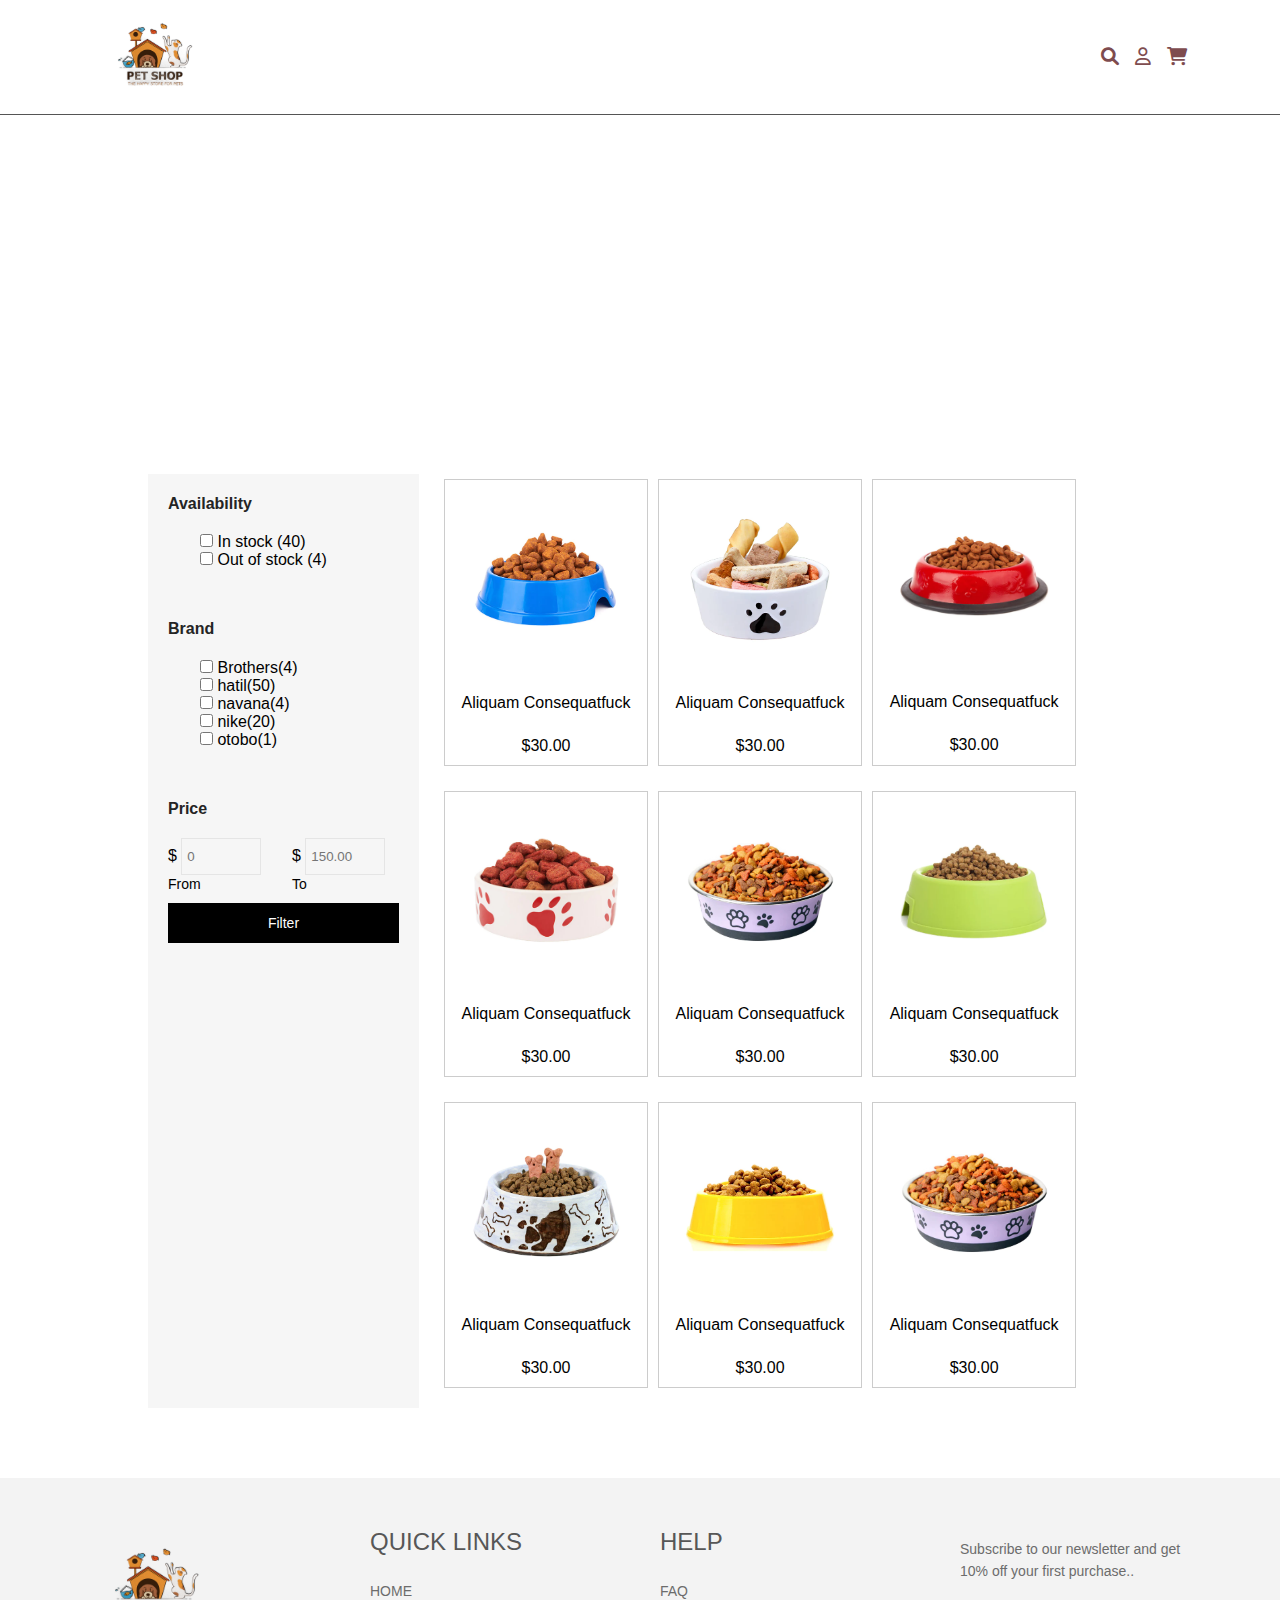
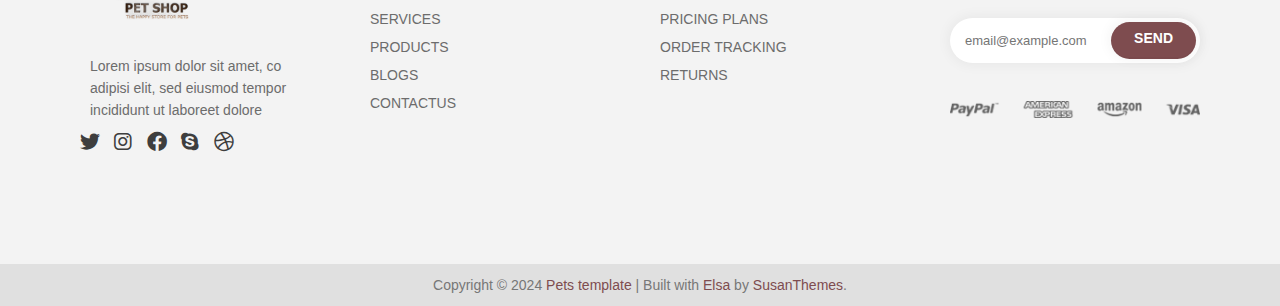
<file: products.html>
<!DOCTYPE html>
<html lang="en">

<head>
    <meta charset="utf-8">
    <meta name="viewport" content="width=device-width, initial-scale=1">
    <title>Paws & Prints</title>
    <link rel="icon" type="image/x-icon" href="assets/images/logo.png">
    <link href="style.css" rel="stylesheet">
    <!--Font-->
    <link rel="preconnect" href="https://fonts.googleapis.com">
    <!--Fonticon-->
    <link rel="preconnect" href="https://fonts.gstatic.com" crossorigin>
    <link rel="stylesheet" href="https://cdnjs.cloudflare.com/ajax/libs/font-awesome/6.0.0/css/all.min.css"> 
</head>

<body>

    <header id="myHeader">
        <nav style="background-color: #fff;">
            <div class="logo">
                <a href="index.html"><img src="assets/images/logo.png"></a>
            </div>
            <div class="nav-links" id="navLinks">
                <i class="fa fa-times" onclick="hideMenu()"></i>
                <ul class="list-item">
                    <li><a href="index.html" style="color:#383838;">HOME</a></li>
                    <li><a href="aboutus.html" style="color:#383838;">ABOUT US</a></li>
                    <li><a href="services.html" style="color:#383838;">SERVICES</a></li>
                    <li><a href="products.html" style="color:#383838;">PRODUCTS</a></li>
                    <li><a href="blog.html" style="color:#383838;">BLOG</a></li>
                    <li><a href="contact.html" style="color:#383838;">CONTACT US</a></li>
                </ul>
                <i class="fa fa-bars" onclick="showMenu()"></i>
            </div>
            <div class="fav-icons">
                <ul>
                    <li>
                        <i class="fa-solid fa-magnifying-glass"></i>
                    </li>
                    <li>
                        <i class="fa-regular fa-user"></i>
                    </li>
                    <li>
                        <i class="fa-solid fa-cart-shopping"></i>
                    </li>
                   
                  
                </ul>
            </div>
        </nav>
    </header>
    <section class="aboutus">
        <div class="about-section">
            <h2>Products</h2>
        </div>
    </section>
    <section class="product_section">
        <div class="container">
            <div class="row">
                <div class="filter-section">
                    <div class="shop-widget">
                        <h4 class="shop-sidebar-title">Availability</h4>
                        <div class="shop-list-style">
                          <ul><li>
                              <input type="checkbox" >
                              <label for="Filter-availability-1">In stock (40)</label>
                            </li><li>
                              <input type="checkbox" >
                              <label for="Filter-availability-2">Out of stock (4)</label>
                            </li></ul>
                        </div>
                    </div>
                    <div class="shop-widget">
                        <h4 class="shop-sidebar-title">Brand</h4>
                        <div class="shop-list-style ">
                          <ul><li>
                              <input type="checkbox" >
                              <label for="Filter-availability-1">Brothers(4)</label>
                            </li>
                            <li>
                              <input type="checkbox" >
                              <label for="Filter-availability-2">hatil(50)</label>
                            </li>
                            <li>
                                <input type="checkbox" >
                                <label for="Filter-availability-2">navana(4)</label>
                              </li>
                              <li>
                                <input type="checkbox" >
                                <label for="Filter-availability-2">nike(20)</label>
                              </li>
                              <li>
                                <input type="checkbox" >
                                <label for="Filter-availability-2">otobo(1)</label>
                              </li>
                        </ul>
                        </div>
                      </div> 
                      <div class="shop-widget">
                        <h4 class="shop-sidebar-title">Price</h4>
                        <div class="shop-list-style mt-20">
                            <div class="checkbox-container categories-list sidebar-price-filter">
                              <div class="filter-range-from">
                                <span>$</span>
                                <input name="filter.v.price.gte"  type="number" placeholder="0" min="0" max="150.00">
                                <label for="Filter-Price-2">From</label>
                              </div>
                              <div class="filter-price-range-to">
                                <span>$</span>
                                <input name="filter.v.price.lte" type="number" placeholder="150.00" min="0" max="150.00">
                                <label for="Filter-Price-2">To</label>
                              </div>
                    
                            </div>
                            <input class="button" type="submit" value="Filter">
                          </div>
                    </div>

                </div>
               
                <div class="product-view product-grid">
                    <div class="grid-list-product-wrapper">
                        <a target="_blank" href="#">
                            <img src="assets/images/food1.webp" alt="food1">
                        </a>
                        <div class="desc">Aliquam Consequatfuck</div>
                        <div class="product-price">
                            <span class="money" data-currency-usd="$30.00">$30.00</span>
                        </div>
                    </div>

                    <div class="grid-list-product-wrapper">
                        <a target="_blank" href="#">
                            <img src="assets/images/food4.webp" alt="food1">
                        </a>
                        <div class="desc">Aliquam Consequatfuck</div>
                        <div class="product-price">
                            <span class="money" data-currency-usd="$30.00">$30.00</span>
                        </div>
                    </div>

                    <div class="grid-list-product-wrapper">
                        <a target="_blank" href="#">
                            <img src="assets/images/food2.webp" alt="food1">
                        </a>
                        <div class="desc">Aliquam Consequatfuck</div>
                        <div class="product-price">
                            <span class="money" data-currency-usd="$30.00">$30.00</span>
                        </div>
                    </div>

                    <div class="grid-list-product-wrapper">
                        <a target="_blank" href="#">
                            <img src="assets/images/food3.webp" alt="food1">
                        </a>
                        <div class="desc">Aliquam Consequatfuck</div>
                        <div class="product-price">
                            <span class="money" data-currency-usd="$30.00">$30.00</span>
                        </div>
                    </div>
                    <div class="grid-list-product-wrapper">
                        <a target="_blank" href="#">
                            <img src="assets/images/food5.webp" alt="food1">
                        </a>
                        <div class="desc">Aliquam Consequatfuck</div>
                        <div class="product-price">
                            <span class="money" data-currency-usd="$30.00">$30.00</span>
                        </div>
                    </div>
                    <div class="grid-list-product-wrapper">
                        <a target="_blank" href="#">
                            <img src="assets/images/food6.webp" alt="food1">
                        </a>
                        <div class="desc">Aliquam Consequatfuck</div>
                        <div class="product-price">
                            <span class="money" data-currency-usd="$30.00">$30.00</span>
                        </div>
                    </div>
                    <div class="grid-list-product-wrapper">
                        <a target="_blank" href="#">
                            <img src="assets/images/food7.webp" alt="food1">
                        </a>
                        <div class="desc">Aliquam Consequatfuck</div>
                        <div class="product-price">
                            <span class="money" data-currency-usd="$30.00">$30.00</span>
                        </div>
                    </div>
                    <div class="grid-list-product-wrapper">
                        <a target="_blank" href="#">
                            <img src="assets/images/food8.webp" alt="food1">
                        </a>
                        <div class="desc">Aliquam Consequatfuck</div>
                        <div class="product-price">
                            <span class="money" data-currency-usd="$30.00">$30.00</span>
                        </div>
                    </div>
                    <div class="grid-list-product-wrapper">
                        <a target="_blank" href="#">
                            <img src="assets/images/food5.webp" alt="food1">
                        </a>
                        <div class="desc">Aliquam Consequatfuck</div>
                        <div class="product-price">
                            <span class="money" data-currency-usd="$30.00">$30.00</span>
                        </div>
                    </div>
                
                </div>
            </div>
        </div>




    </section>

    <footer class="footer-area" id="section-footer">
        <div class="footer-top" id="footer-top-footer">
            <div class="container">
                <div class="row">
                    <div class="column">
                        <div class="footer-widget">
                            <div class="footer-info-wrapper">
                                <div class="footer-logo">
                                    <a href="index.html"><img src="assets/images/logo.png"></a>
                                </div>
                                <p>Lorem ipsum dolor sit amet, co adipisi elit, sed eiusmod tempor incididunt ut
                                    laboreet dolore</p>
                                <div class="social-icon">
                                    <ul>
                                        <li><a href="#"><i class="fa-brands fa-twitter"></i></a></li>
                                        <li><a href="#"><i class="fa-brands fa-instagram"></i></a></li>
                                        <li><a href="#"><i class="fa-brands fa-facebook"></i></a></li>
                                        <li><a href="#"><i class="fa-brands fa-skype"></i></a></li>
                                        <li><a href="#"><i class="fa-brands fa-dribbble"></i></a></li>
                                    </ul>
                                </div>
                            </div>
                        </div>
                    </div>

                    <div class="column">
                        <div class="footer-widget">
                            <h4 class="footer-title">QUICK LINKS</h4>
                            <div class="footer-content">
                                <ul>
                                    <li><a href="index.html">HOME</a></li>
                                    <li><a href="services.html">SERVICES</a></li>
                                    <li><a href="products.html">PRODUCTS</a></li>
                                    <li><a href="blog.html">BLOGS</a></li>
                                    <li><a href="contactus.html">CONTACTUS</a></li>
                                </ul>
                            </div>
                        </div>
                    </div>

                    <div class="column">
                        <div class="footer-widget">
                            <h4 class="footer-title">HELP</h4>
                            <div class="footer-content">
                                <ul>
                                    <li><a href="#">FAQ</a></li>
                                    <li><a href="#">PRICING PLANS</a></li>
                                    <li><a href="#">ORDER TRACKING</a></li>
                                    <li><a href="#">RETURNS </a></li>
                                </ul>
                            </div>
                        </div>
                    </div>

                    <div class="column">
                        <div class="footer-widget">
                            <div class="newsletter-wrapper">
                                <p>Subscribe to our newsletter and get 10% off your first purchase..</p>
                                <div class="newsletter-style">
                                    <div class="subscribe-form">
                                        <form method="post" action="" id="Contact_footer"
                                            accept-charset="UTF-8" class="contact-form">
                                            <input type="hidden" name="form_type" value="customer">
                                            <input type="hidden" name="utf8" value="✓">
                                            <div class="validate">
                                                <div id="mc_embed_signup_scroll" class="mc-form">
                                                    <div class="mc-form subscribe-form">
                                                        <input class="input_text" type="hidden" name="contact[tags]"
                                                            value="newsletter">
                                                        <input class="input_text" type="email" name="contact[email]"
                                                            id="Email" value="" placeholder="email@example.com"
                                                            aria-label="email@example.com" autocorrect="off"
                                                            autocapitalize="off">
                                                        <div class="clear">
                                                            <input type="submit" class="button" name="commit"
                                                                id="Subscribe" value="SEND">
                                                        </div>
                                                    </div>
                                                </div>
                                            </div>
                                        </form>
                                    </div>
                                </div>
                            </div>
                            <div class="payment-img">
                                <a href="#">
                                    <img src="assets/images/payment_large.webp" alt="">
                                </a>
                            </div>
                        </div>
                    </div>

                </div>
            </div>
        </div>

        <div class="footer-bottom gray-bg-3" id="footer-bottom-footer">
            <div class="container">
                <div class="row">
                    <div class="col-12">
                        <div class="copyright text-center">
                            <p>Copyright © 2024 <a href="#">Pets template</a> | Built with <a href="#">Elsa</a> by <a
                                    href="#">SusanThemes</a>.</p>
                        </div>
                    </div>
                </div>
            </div>
        </div>

    </footer>
    <script src="assets/main.js"></script>
</body>

</html>
</file>
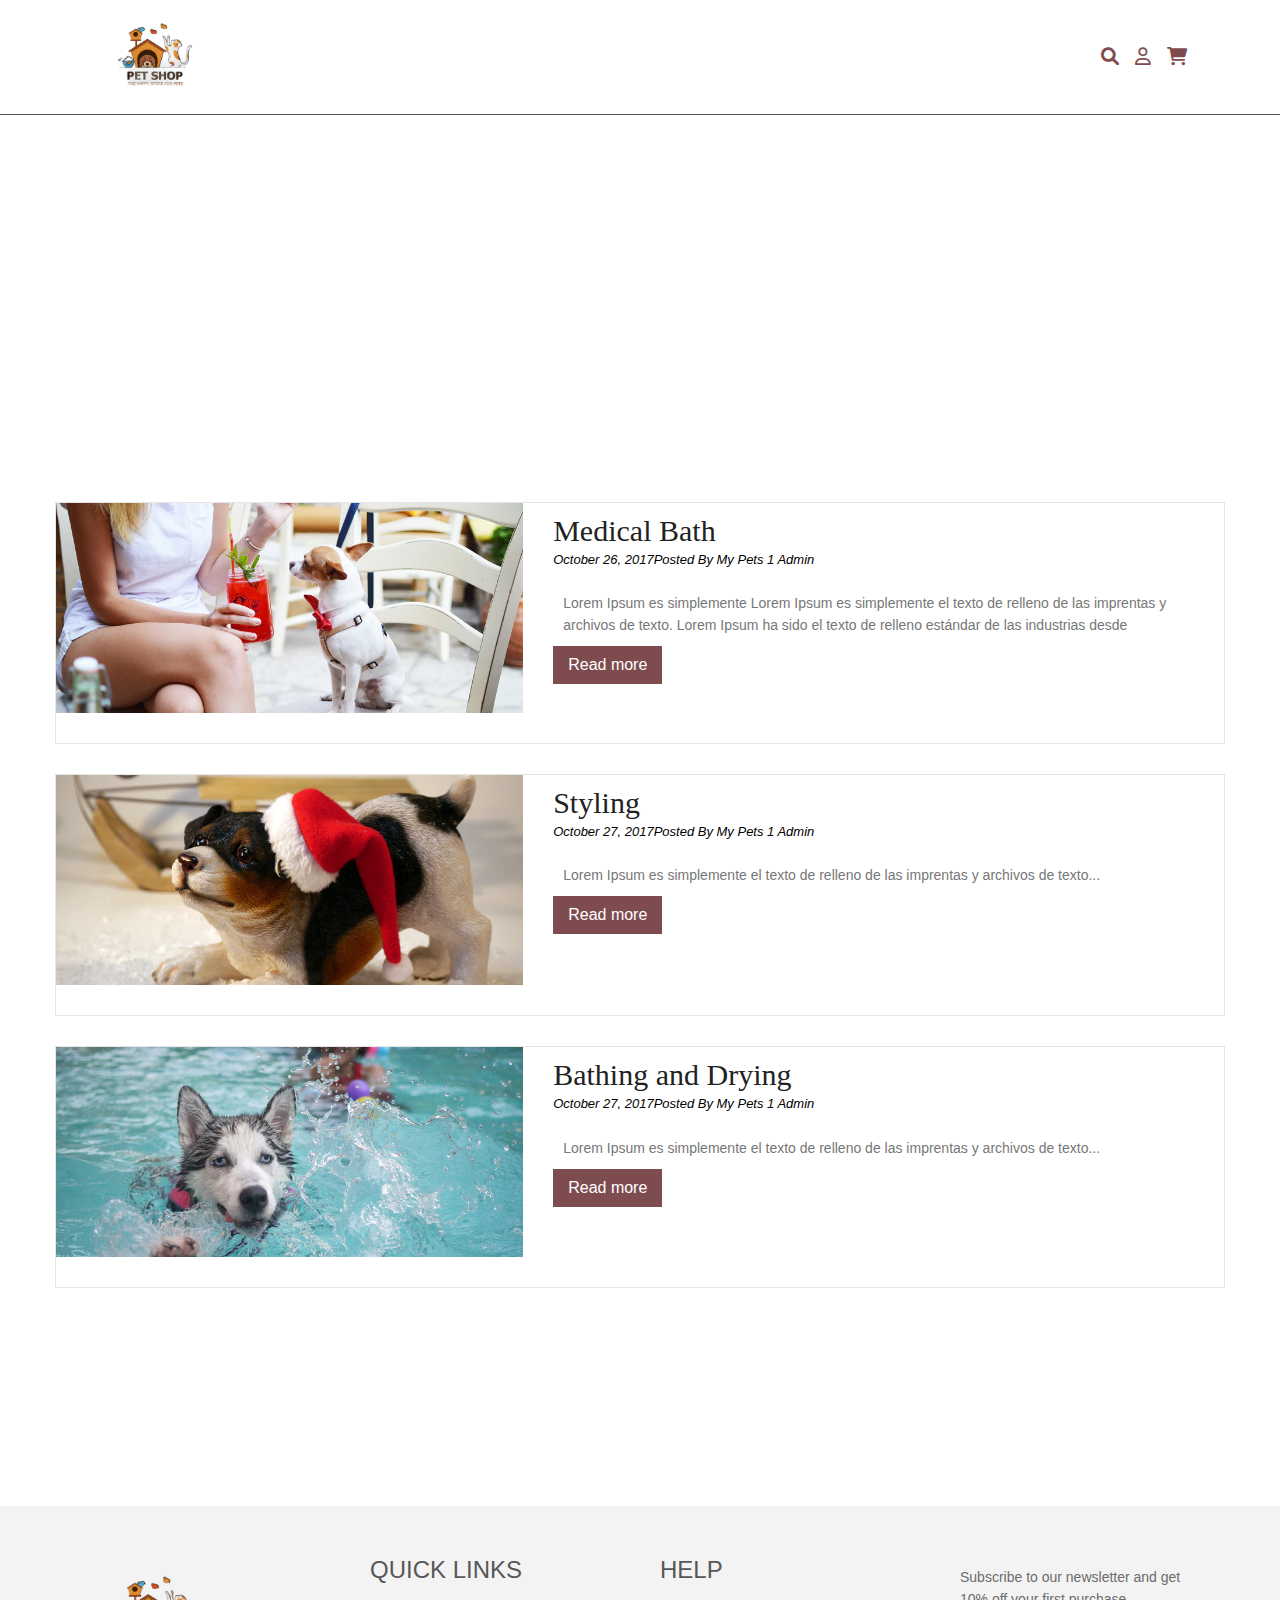
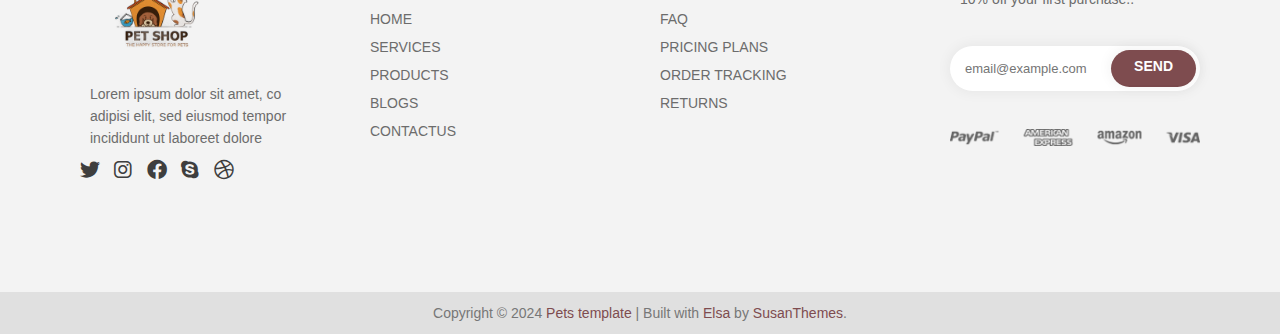
<file: services.html>
<!DOCTYPE html>
<html lang="en">

<head>
    <meta charset="utf-8">
    <meta name="viewport" content="width=device-width, initial-scale=1">
    <title>Paws & Prints</title>
    <link rel="icon" type="image/x-icon" href="assets/images/logo.png">
    <link href="style.css" rel="stylesheet">
    <!--Font-->
    <link rel="preconnect" href="https://fonts.googleapis.com">
    <!--Fonticon-->
    <link rel="preconnect" href="https://fonts.gstatic.com" crossorigin>
    <link rel="stylesheet" href="https://cdnjs.cloudflare.com/ajax/libs/font-awesome/6.0.0/css/all.min.css"> 
</head>


<body>

<header id="myHeader" class="myHeader">
        <nav style="background-color: #fff;">
            <div class="logo">
                <a href="index.html"><img src="assets/images/logo.png"></a>
            </div>
            <div class="nav-links" id="navLinks">
                <i class="fa fa-times" onclick="hideMenu()"></i>
                <ul class="list-item">
                    <li><a href="index.html" style="color:#383838;">HOME</a></li>
                    <li><a href="aboutus.html" style="color:#383838;">ABOUT US</a></li>
                    <li><a href="services.html" style="color:#383838;">SERVICES</a></li>
                    <li><a href="products.html" style="color:#383838;">PRODUCTS</a></li>
                    <li><a href="blog.html" style="color:#383838;">BLOG</a></li>
                    <li><a href="contact.html" style="color:#383838;">CONTACT US</a></li>
                </ul>
                <i class="fa fa-bars" onclick="showMenu()"></i>
            </div>
            <div class="fav-icons">
                <ul>
                    <li>
                        <i class="fa-solid fa-magnifying-glass"></i>
                    </li>
                    <li>
                        <i class="fa-regular fa-user"></i>
                    </li>
                    <li>
                        <i class="fa-solid fa-cart-shopping"></i>
                    </li>
                   
                  
                </ul>
            </div>
        </nav>
</header>
<section class="aboutus">
    <div class="about-section">
        <h2>Services</h2>
    </div>
</section>
<section class="services">
   
    <div id="BlogService" class="main-blog-page">
      <div class="container">
        <div class="row">
  
          <div class="column">
            <div class="blog-post-item-area">
              <div class="blog-post-single-item">
                <div class="single-item-img">
                  <a href="blog.html"><img src="assets/images/blog1.webp" alt=""></a>
                </div>
                <div class="single-item-content">
                  <h2><a href="blog.html">Medical Bath</a></h2>
                  <h4>October 26, 2017</h4>
                  <h4 class="post-by">Posted By My Pets 1 Admin</h4>
                  <p>Lorem Ipsum es simplemente Lorem Ipsum es simplemente el texto de relleno de las imprentas y archivos de texto. Lorem Ipsum ha sido el texto de relleno estándar de las industrias desde</p>
                  <div class="blog-action">
                    <a href="blog.html" class="read-more-btn">Read more</a>
                  </div>
                </div>
              </div>
            </div>
          </div>
  
          <div class="column">
            <div class="blog-post-item-area">
              <div class="blog-post-single-item">
                <div class="single-item-img">
                  <a href="blog.html"><img src="assets/images/blog2.webp" alt=""></a>
                </div>
                <div class="single-item-content">
                  <h2><a href="blog.html">Styling</a></h2>
                  <h4>October 27, 2017</h4>
                  <h4 class="post-by">Posted By My Pets 1 Admin</h4>
                  <p>Lorem Ipsum es simplemente el texto de relleno de las imprentas y archivos de texto...</p>
                  <div class="blog-action">
                    <a href="blog.html" class="read-more-btn">Read more</a>
                  </div>
                </div>
              </div>
            </div>
          </div>
          <div class="column">
            <div class="blog-post-item-area">
              <div class="blog-post-single-item">
                <div class="single-item-img">
                  <a href="blog.html"><img src="assets/images/blog3.webp" alt=""></a>
                </div>
                <div class="single-item-content">
                  <h2><a href="blog.html">Bathing and Drying</a></h2>
                  <h4>October 27, 2017</h4>
                  <h4 class="post-by">Posted By My Pets 1 Admin</h4>
                  <p>Lorem Ipsum es simplemente el texto de relleno de las imprentas y archivos de texto...</p>
                  <div class="blog-action">
                    <a href="blog.html" class="read-more-btn">Read more</a>
                  </div>
                </div>
              </div>
            </div>
          </div>
  
        </div>
      </div>
    </div>
  </section>
  <footer class="footer-area" id="section-footer">
    <div class="footer-top" id="footer-top-footer">
        <div class="container">
            <div class="row">
                <div class="column">
                    <div class="footer-widget">
                        <div class="footer-info-wrapper">
                            <div class="footer-logo">
                                <a href="index.html"><img src="assets/images/logo.png"></a>
                            </div>
                            <p>Lorem ipsum dolor sit amet, co adipisi elit, sed eiusmod tempor incididunt ut
                                laboreet dolore</p>
                            <div class="social-icon">
                                <ul>
                                    <li><a href="#"><i class="fa-brands fa-twitter"></i></a></li>
                                    <li><a href="#"><i class="fa-brands fa-instagram"></i></a></li>
                                    <li><a href="#"><i class="fa-brands fa-facebook"></i></a></li>
                                    <li><a href="#"><i class="fa-brands fa-skype"></i></a></li>
                                    <li><a href="#"><i class="fa-brands fa-dribbble"></i></a></li>
                                </ul>
                            </div>
                        </div>
                    </div>
                </div>

                <div class="column">
                    <div class="footer-widget">
                        <h4 class="footer-title">QUICK LINKS</h4>
                        <div class="footer-content">
                            <ul>
                                <li><a href="index.html">HOME</a></li>
                                <li><a href="services.html">SERVICES</a></li>
                                <li><a href="products.html">PRODUCTS</a></li>
                                <li><a href="blog.html">BLOGS</a></li>
                                <li><a href="contactus.html">CONTACTUS</a></li>
                            </ul>
                        </div>
                    </div>
                </div>

                <div class="column">
                    <div class="footer-widget">
                        <h4 class="footer-title">HELP</h4>
                        <div class="footer-content">
                            <ul>
                                <li><a href="#">FAQ</a></li>
                                <li><a href="#">PRICING PLANS</a></li>
                                <li><a href="#">ORDER TRACKING</a></li>
                                <li><a href="#">RETURNS </a></li>
                            </ul>
                        </div>
                    </div>
                </div>

                <div class="column">
                    <div class="footer-widget">
                        <div class="newsletter-wrapper">
                            <p>Subscribe to our newsletter and get 10% off your first purchase..</p>
                            <div class="newsletter-style">
                                <div class="subscribe-form">
                                    <form method="post" action="" id="Contact_footer"
                                        accept-charset="UTF-8" class="contact-form">
                                        <input type="hidden" name="form_type" value="customer">
                                        <input type="hidden" name="utf8" value="✓">
                                        <div class="validate">
                                            <div id="mc_embed_signup_scroll" class="mc-form">
                                                <div class="mc-form subscribe-form">
                                                    <input class="input_text" type="hidden" name="contact[tags]"
                                                        value="newsletter">
                                                    <input class="input_text" type="email" name="contact[email]"
                                                        id="Email" value="" placeholder="email@example.com"
                                                        aria-label="email@example.com" autocorrect="off"
                                                        autocapitalize="off">
                                                    <div class="clear">
                                                        <input type="submit" class="button" name="commit"
                                                            id="Subscribe" value="SEND">
                                                    </div>
                                                </div>
                                            </div>
                                        </div>
                                    </form>
                                </div>
                            </div>
                        </div>
                        <div class="payment-img">
                            <a href="#">
                                <img src="assets/images/payment_large.webp" alt="">
                            </a>
                        </div>
                    </div>
                </div>

            </div>
        </div>
    </div>

    <div class="footer-bottom gray-bg-3" id="footer-bottom-footer">
        <div class="container">
            <div class="row">
                <div class="col-12">
                    <div class="copyright text-center">
                        <p>Copyright © 2024 <a href="#">Pets template</a> | Built with <a href="#">Elsa</a> by <a
                                href="#">SusanThemes</a>.</p>
                    </div>
                </div>
            </div>
        </div>
    </div>

</footer>
<script src="assets/main.js"></script>
</body>
</html>
</file>
<file: style.css>
* {
    margin: 0;
    padding: 0;
    font-family: 'Roboto', sans-serif;
}

html {
    box-sizing: border-box;
}

*,
*:before,
*:after {
    box-sizing: inherit;
}
dl, ol, ul {
    margin-top: 0;
    margin-bottom:1rem;
}
ol, ul {
    padding-left: 2rem;
}
.h1, .h2, .h3, .h4, .h5, .h6, h1, h2, h3, h4, h5, h6 {
    margin-top: 0;
    margin-bottom: 0.5rem;
    font-weight: 500;
    line-height: 1.2;
}
.sticky {
    position: fixed;
    top: 0;
    width: 100%;
    background-color: rgba(4, 9, 30, 0.7);
}

nav {
    display: flex;
    padding: 2% 6%;
    justify-content: space-between;
    align-items: center;
}

.nav-links {
    flex: 1;
    text-align: right;
}

.nav-links ul li {
    list-style: none;
    display: inline-block;
    padding: 8px 12px;
    position: relative;
}

.nav-links ul li a {
    color: #666666;
    text-decoration: none;
    font-size: 13px;
}

.nav-links ul li::after {
    content: '';
    width: 0%;
    height: 2px;
    background:#7e4c4f;
    display: block;
    margin: auto;
    transition: 0.5s;
}

.nav-links ul li:hover::after {
    width: 100%;
}

.sticky {
    position: fixed;
    top: 0;
    width: 100%;
    z-index: 1000;
    animation: .7s ease-in-out 0s normal none 1 running fadeInDown;
    border-bottom: 0 solid #4a90e2;
    box-shadow: 0 0 25px #0000000a;

}

#headerPlaceholder {
    display: block;
}

.sticky+.content {
    padding-top: 102px;
}

.text-box {
    width: 90%;
    color: #fff;
    position: absolute;
    top: 50%;
    left: 50%;
    transform: translate(-50%, -50%);
    text-align: center;
}

.text-box h1 {
    font-size: 62px;
}

.text-box p {
    margin: 10px 0 40px;
    font-size: 14px;
    color: #fff;
}

.hero-btn {
    display: inline-block;
    text-decoration: none;
    color: #fff;
    border: 1px solid #fff;
    padding: 12px 34px;
    font-size: 13px;
    background: transparent;
    position: relative;
    cursor: pointer;
}

.hero-btn:hover {
    border: 1px solid #f44336;
    background: #f44336;
    transition: 1s;
}

nav .fa {
    display: none;
}

.fav-icons ul {
    list-style: none;
    display: flex;
    margin: 0;
}

.fav-icons li {
    margin-right: 10px;
}

.fav-icons i {
    font-size: 18px;
    color: #7e4c4f;
    margin-right: 6px;
    cursor: pointer;
}

/* Add a media query for small devices */
@media (max-width: 768px) {
    .nav-links {
        position: fixed;
        background: #fff;
        height: 100vh;
        width: 100%;
        top: 0;
        right: -100%;
        text-align: left;
        z-index: 2;
        transition: right 0.5s;
        padding-top: 60px;
        /* Adjust as needed for proper display */
    }

    .nav-links ul {
        padding: 18px;
        display: block;
        background: none;
    }

    .nav-links ul li {
        list-style: none;
        border-bottom: none;
        display: block;
    }

    .nav-links.show {
        right: 0;
    }

    nav .fa {
        color: #fff;
        font-size: 22px;
        cursor: pointer;
        position: absolute;
        top: 10px;
    }

    .fa.fa-times,
    .fa.fa-bars {
        right: 10px;
        color: #7e4c4f;
        position: fixed;
        /* Ensure the icons stay fixed on the screen */
    }

    .fa.fa-times {
        display: none;
    }

    .fa.fa-bars {
        display: block;
    }

    .nav-links ul {
        padding: 30px;
    }

    /* Show close icon when menu is open */
    .nav-links.show .fa.fa-times {
        display: block;
    }

    /* Hide bars icon when menu is open */
    .nav-links.show .fa.fa-bars {
        display: none;
    }
}




.oursection {
    width: 80%;
    margin: auto;
    text-align: center;
    padding-top: 100px;
}

.ourstory {
    float: left;
    width: 50%;
    padding: 10px;
    height: 300px;
    display: flex;
    flex-direction: column;
    justify-content: center;
    align-items: center;
    text-align: left;
}

.ourstory .row {
    display: grid;
    grid-template-columns: 1fr 1fr;
    gap: 20px;
}

/* Clear floats after the columns */
.ourstory .row:after {
    content: "";
    display: table;
    clear: both;
}

.course {
    width: 80%;
    margin: auto;
    text-align: center;
    padding-top: 100px;
}

h1 {
    font-size: 36px;
    font-weight: 600;
}

p {
    color: #777;
    font-size: 14px;
    font-weight: 300;
    line-height: 22px;
    padding: 10px;
}

.row {
    margin-top: 5%;
    display: flex;
    justify-content: space-between;
}

.course-col {
    flex-basis: 31%;
    border-radius: 10px;
    margin-bottom: 5%;
    padding: 20px 12px;
    box-sizing: border-box;
    transition: 0.5s;
}

h3 {
    text-align: center;
    font-weight: 600;
    margin: 10px 0;
}

.course-col:hover {
    box-shadow: 0 0 20px 0px;
}

@media(max-width:700px) {
    .row {
        flex-direction: column;
    }
}

.campus {
    width: 80%;
    margin: auto;
    text-align: center;
    padding-top: 50px;
}

.campus-col {
    flex-basis: 32%;
    border-radius: 10px;
    margin-bottom: 30px;
    position: relative;
    overflow: hidden;
}

.campus-col img {
    width: 100%;
    display: block;
}

.layer {
    background: transparent;
    height: 100%;
    width: 100%;
    position: absolute;
    top: 0;
    left: 0;
    transition: 0.5s;
}

.layer:hover {
    background: #a56e7199;
}

.layer h3 {
    width: 100%;
    font-weight: 500;
    color: #fff;
    font-size: 26px;
    bottom: 0;
    left: 50%;
    transform: translateX(-50%);
    position: absolute;
    opacity: 0;
    transition: 0.5s;
}

.layer:hover h3 {
    bottom: 49%;
    opacity: 1;
}

.facilities {
    width: 80%;
    margin: auto;
    text-align: center;
    padding-top: 50px;
}

.facilities-col {
    flex-basis: 31%;
    margin-bottom: 5%;
    text-align: left;
    background: #f6f6f6;
}

.facilities-col img {
    width: 100%;
}

.facilities-col p {
    padding: 20px;
}

.facilities-col a {
    text-decoration: none;
    color: #7e4c4f;
}

.facilities-col h3 {
    margin-top: 13px;
    margin-bottom: 15px;
    text-align: left;
    color: #333;
    font-size: 18px;
    padding: 20px;
}

.offers {
    margin: auto;
    text-align: center;
    padding-top: 50px;
}

.deal-are {
    padding-top: 50px;
    padding-bottom: 50px;
    background: #ffffff url("assets/images/about.webp")no-repeat scroll center center / cover;
}

.deal-are .container {
    width: 80%;
    margin: auto;
}

.deal-are.section-title {
    margin-bottom: 55px;
}

.deal-are .section-title h4 {
    color: #ffffff;
    font-family: Pacifico, cursive;
    font-size: 20px;
    margin-bottom: 10px;
}

.deal-are .section-title h2 {
    color: #ffffff;
    font-size: 36px;
    font-weight: 600;
    line-height: 35px;
    margin: 0;
}

.deal-are .row {
    display: flex;
    flex-direction: row;
    align-items: center;
    justify-content: space-between;
    flex-direction: row-reverse !important;
    padding-left: 15px;
    padding-right: 15px;
}

.deal-are .column {
    width: 48%;
}

.deal-content {
    text-align: left;
}

.section-title.text-center {
    margin-bottom: 55px;
}

.deal-content h3 {
    font-size: 20px;
    font-weight: 500;
    margin-bottom: 8px;
    color: #fff;
    text-align: left;
}

.deal-pro-price span {
    font-size: 20px;
    font-weight: 500;
    color: #fff;
}

.deal-content p {
    color: #fff;
}

.deal-content a {
    text-decoration: none;
    color: #fff;
}

.discount-btn {
    margin-top: 35px;
}

.discount-btn .btn-style {
    background-color: #ffffff;
    color: #7e4c4f !important;
    display: inline-block;
    padding: 18px 30px 17px;
    text-decoration: none;
    border-radius: 50px;
    transition: background-color 0.3s ease;
}

.discount-btn .btn-style:hover {
    background-color: #7e4c4f;
    color: #fff !important;
}

.deal-img {
    overflow: hidden;
    border-radius: 5px;
}

.deal-img img {
    width: 400px;
    height: auto;
    border-radius: 5px;
    transition: transform 0.3s ease;
}

@media (max-width: 768px) {
    .deal-img img {
        width: 100%;
        max-width: 100%;
        height: auto;
        border-radius: 5px;
        transition: transform 0.3s ease;
    }
    .deal-are .container {
        width: 100%;
        margin: auto;
    }
}

.deal-img:hover img {
    transform: scale(1.1);
}

@media (max-width: 768px) {
    .deal-are .row {
        flex-direction: column;
    }

    .deal-are .column,
    .deal-are .column {
        width: 100%;
        margin-bottom: 20px;
    }
}

.testimonials {
    width: 80%;
    margin: auto;
    padding-top: 100px;
    text-align: center;
}

.testimonials-col {
    flex-basis: 30%;
    border-radius: 10px;
    margin-bottom: 5%;
    text-align: left;
    background: #dfc1c22e;
    padding: 25px;
    cursor: pointer;
    display: flex;
}

.testimonials-col img {
    height: 40px;
    margin-left: 5px;
    margin-right: 30px;
    border-radius: 50%;
}

.testimonials-col p {
    padding: 0;
}

.testimonials-col h3 {
    margin-top: 15px;
    text-align: left;
}

.testimonials-col .fa {
    color: #f44336;
}

@media(max-width:700px) {
    .testimonials-col img {

        margin-left: 0px;
        margin-right: 15px;

    }
}

.footer_section {
    padding: 50px 0 0;
    background-color: black;
}

.contact_div {
    flex-basis: 31%;
    border-radius: 10px;
    margin-bottom: 5%;
    text-align: left;
    color: #fff;
}

.footer_section .row {
    margin-right: auto;
    margin-left: auto;
    max-width: 1140px;
}

.footer_section img {
    width: 150px;
}

.contact_div a {
    color: white;
    text-decoration: none;
    font-weight: 400;
    margin-left: 4px;
}

.contact_div ul {
    list-style: none;
    text-align: left;
    line-height: 30px;
}

.contact_div div {
    font-size: 16px;
    margin: 25px 0 35px;
}



/*   Start global   */

* {
    padding: 0;
    margin: 0;
    -webkit-box-sizing: border-box;
    -moz-box-sizing: border-box;
    box-sizing: border-box;
    text-decoration: none;
    font-family: arial, tahoma;
    list-style: none;
    /*    outline: 1px solid brown;*/
}

/*   End global   */




/*   Start navigation bar   */

nav {
    height: 115px;
    background-color: #fff;
    border-bottom: 1px solid #555
}

.logo {
    padding: 10px;
    width: auto;
    float: left;
}

.logo img {
    height: 100px;
    width: auto;
}

.list-item {
    float: right;
    margin-right: 25px;
    margin-top: 17px;
}

.list-item li {
    float: left;
    padding: 13px 13px;
    font-size: 18px;
    border-radius: 3px;
    transition: all .7s ease-in-out;
}

.list-item li a {
    color: #EEE;
}

/* .list-item li:hover {
    background-color: brown;
} */

/*   End navigation bar   */





/*   Start nav bar for small screens   */

.icon {
    display: none;
}

.toggle {
    float: right;
    margin: 20px;
    color: #EEE;
    font-size: 30px;
    border: 1px solid #EEE;
    padding: 0px 5px;
    border-radius: 4px;
    cursor: pointer;
}

/*   End nav bar for small screens   */

/*   Start media query   */

@media (max-width: 1309px) {
    .icon {
        display: block;
        width: 100%;
        height: 80px;
        background-color: #111;
        border-bottom: 1px solid #444;
    }

    .list-item {
        width: 100%;
        margin: 0;
        padding: 0;
        position: relative;
        top: -4px;
        background-color: #222;
        display: none;
    }

    .list-item li {
        text-align: center;
        display: block;
        border-bottom: 1px solid #333;
        float: none;
    }
}


/*   End media query   */

.slider {
    position: relative;
    width: 100%;
    min-height: 100vh;
    display: flex;
    justify-content: center;
    align-items: flex-end;
    background: #000;
    overflow: hidden;
    transition: transform 0.5s ease-in-out;
}

.slider .imgBx {
    position: absolute;
    top: 0;
    left: 0;
    width: 100%;
    height: 100%;
    padding: 100px;
    display: flex;
    justify-content: center;
    align-items: center;
    /* transition: transform 0.5s ease-in-out; */
    z-index: 1;
}

.slider input[type="radio"]:checked+.imgBx {
    left: 0;
    z-index: 10;
}

.slider .imgBx img {
    position: absolute;
    top: 0;
    left: 0;
    width: 100%;
    height: 100%;
    object-fit: cover;
}

.slider .imgBx .content {
    position: relative;
    text-align: center;
    max-width: 800px;
    transition: transform 0.5s ease-in-out;
}

.slider .imgBx .content h2 {
    font-size: 4em;
    line-height: 65px;
    color: #fff;
    font-weight: 900;
    transition: transform 0.5s ease-in-out;
}

.slider .imgBx .content p {
    font-size: 1.1em;
    color: #fff;
    transition: transform 0.5s ease-in-out;
}

.slider .imgBx .content a {
    position: relative;
    margin-top: 20px;
    text-decoration: none;
    transition: transform 0.5s ease-in-out;
    background-color: #fff;
    color: #7e4c4f;
    border-radius: 50px;
    display: inline-block;
    font-weight: 700;
    line-height: 1;
    padding: 20px 45px;
}

.slider .imgBx .content a:hover {
    background-color: #7e4c4f;
    color: #fff;
    border: none;
}

.slider input[type="radio"] {
    position: relative;
    z-index: 1000;
    margin: 5px;
    margin-bottom: 40px;
    outline: none;
    cursor: pointer;
    transition: transform 0.5s ease-in-out;
}

@media (max-width: 768px) {
    .header {
        padding: 20px 40px;
    }

    .slider .imgBx {
        padding: 40px;
    }

    .slider .imgBx .content h1 {
        font-size: 3em;
    }

    .slider .imgBx .content p {
        font-size: 1em;
        color: #fff;
        margin-top: 10px;
    }

    .slider .imgBx .content h2 {
        font-size: 3em;
        line-height: 50px;
    }
    .slider .imgBx .content br{
        display:none;
    }
}

/* About us page */
.aboutus {
    height: 260px;
}

.our-team {
    width: 80%;
    margin: auto;
    text-align: center;
    padding: 100px;
}

.about-section {
    padding: 50px;
    text-align: center;
    background-image: url("https://elsasusan98.github.io/Paws_and_Prints/assets/images/about.webp");
    background-repeat: no-repeat;
    background-size: cover;
    color: white;
    background-position: center center;
    height: 250px;
}

.about-section h2 {
    font-size: 4em;
    line-height: 1em;
    color: #fff;
    font-weight: 900;
    padding: 50px;
}

@media (max-width: 768px) {
    .aboutus .about-section {
        padding: 20px;
        height: auto;
    }

    .aboutus .about-section h2 {
        font-size: 2.5em;
        padding: 20px;
    }
    .aboutus{
        height: 150px;
    }
}

.our-team .column {
    float: left;
    width: 33.3%;
    margin-bottom: 16px;
    padding: 0 8px;
}

.our-team .card {
    box-shadow: 0 4px 8px 0 rgba(0, 0, 0, 0.2);
    margin: 8px;
}

.our-team .card img {
    height: 335px;
    width: auto;
}

.our-team .container {
    padding: 20px 16px;
}

.our-team h2 {
    padding-top: 20px;
    font-size: 40px;
}

.our-team .container::after,
.row::after {
    content: "";
    clear: both;
    display: table;
}

.our-team .title {
    color: grey;
    font-size: 16px;
}

.our-team .button {
    border: none;
    outline: 0;
    display: inline-block;
    padding: 8px;
    color: white;
    background-color:#7e4c4f;
    text-align: center;
    cursor: pointer;
    width: 100%;
}
.our-team p{
    padding: 6px;
}

.our-team .button:hover {
    background-color: white;
    color: #7e4c4f;
    border: 1px solid #7e4c4f;
}

@media screen and (max-width: 650px) {
    .our-team .column {
        width: 100%;
        float: none; 
        margin-bottom: 16px;
        padding: 0 8px;
      }
    
      .our-team .card img {
        height: auto;
        max-width: 100%; 
      }
    .our-team{
        padding: 20px;
    }


}

.about-our-pets {
    margin: auto;
    text-align: center;
    padding: 40px;
}

.about-us-area .row {
    display: flex;
    flex-wrap: wrap;
}

.about-us-area .column {
    flex: 1;
    padding: 0 15px;
}

.about-us-content {
    text-align: left;
    order: 2;
}

.about-us-content p {
    font-size: 16px;
    text-align: left;
    margin: 0 0 18px;

}

.about-us-list {
    margin: 20px 0 34px;
}

.about-us-list>ul {
    position: relative;
}

.about-us-list ul li {
    display: block;
    font-size: 16px;
    list-style: outside none none;
    margin-bottom: 7px;
    padding-left: 24px;
    position: relative;
    color: #777;
    font-weight: 400;
}

.about-us-list ul li:before {
    color: #454545;
    content: "\e724";
    display: inline-block;
    font-family: themify;
    font-size: 17px;
    left: 0;
    position: absolute;
    top: -1px;
}

.about-us-btn .btn-style {
    border-radius: 50px;
    color: #fff;
    display: inline-block;
    font-size: 14px;
    padding: 18px 30px 17px;
    text-align: center;
    text-transform: uppercase;
    transition: all .3s ease 0s;
    background: #4c3732;
    text-decoration: none;
}

.about-us-btn {
    margin-left: 10px;
}

.about-us-img {
    order: 1;
}
@media (max-width: 767px) {
    .about-our-pets {
      padding: 40px; 
    }
    .about-us-img {
        order: 2;
        text-align: center; 
        margin-top: 20px; 
      }
    
      .about-us-img img {
        width: 100%; 
        margin-top: 50px;
      }
    .about-us-area .column {
      flex: 1 100%; 
      padding: 0;
    }
  
    .about-us-content {
      text-align: center; 
    }
  
    .about-us-content p {
      text-align: center; 
    }
  
    .about-us-btn {
      margin-top: 20px; 
    }
    
    .about-us-img {
      order: 1; 
    }
  }
  
@media (max-width: 767px) {

    .about-us-content,
    .about-us-img {
        order: initial;
    }
}

#counterArea {
    padding: 50px 0;
    background: #f6f6f6 no-repeat scroll center center / cover;
    padding-top: 15px;
    padding-bottom: 70px;
}

.project-count-area .count-item {
    flex: 1;
    padding: 0 15px;
}

.project-count-area .single-count {
    margin-bottom: 30px;
    text-align: center;
}

.project-count-area .count {
    font-size: 48px;
    margin-bottom: 10px;
    color: #333;
    /* Adjust color as needed */
}

.project-count-area span {
    display: block;
    font-size: 18px;
    color: #666;
    /* Adjust color as needed */
}

.project-count-area .row {
    display: flex;
    flex-wrap: wrap;
    justify-content: space-around;
}

.project-count-area .column {
    width: 100%;
}

  
.footer-top {
    background-color: #f3f3f3;
    padding: 50px 0;
}

.footer-top .container {
    max-width: 1200px;
    margin: 0 auto;
    padding: 0 20px;
    box-sizing: border-box;
}

.footer-top .row {
    display: flex;
    flex-wrap: wrap;
    justify-content: space-around;
    margin-top: calc(-1 * var(--bs-gutter-y));
    margin-right: calc(-.5 * var(--bs-gutter-x));
    margin-left: calc(-.5 * var(--bs-gutter-x));
}
.footer-bottom .row{
    flex-wrap: wrap;
    margin-top: calc(-1 * var(--bs-gutter-y));
    margin-right: calc(-.5 * var(--bs-gutter-x));
    margin-left: calc(-.5 * var(--bs-gutter-x));
}
#footer-bottom-footer {
    display: flex;
    align-items: center;
    justify-content: center;
    text-align: center;
}

.copyright {
    margin: 0; 
}
.footer-top .column {
    width: 100%;
    margin-bottom: 30px;
    flex: 1 0 0%;
    margin-right: 20px;
    margin-left: 20px;
}

.footer-logo img {
    height: auto;
    max-width: 100%;
    width: 150px;
}

.footer-widget {
    margin-bottom: 30px;
}

.footer-info-wrapper {
    text-align: left;
}

.footer-widget p {
    color: #6c6c6c;
}

.social-icon ul {
    list-style: none;
    padding: 0;
    margin: 0;
}

.social-icon ul li {
    display: inline-block;
    margin-right: 10px;
}

.social-icon ul li a {
    color: #3e3e3e;
    font-size: 20px;
    text-decoration: none;
}

.social-icon ul li a:hover {
    color: #7e4c4f;
}

.footer-title {
    color: #575757;
    margin-bottom: 25px;
    font-size: 24px;
}

.footer-content ul {
    list-style: none;
    padding: 0;
    margin: 0;
}

.footer-content ul li {
    margin-bottom: 10px;
}

.footer-content ul li a {
    color: #6c6c6c;
    text-decoration: none;
    font-size: 14px;
}

.footer-content ul li a:hover {
    color: #7e4c4f;
}

.newsletter-style {
    margin: 26px 0 38px;
}

.footer-widget .subscribe-form {
    background: none;
    border: 0;
    border-radius: 0;
    box-shadow: none;
    font-size: 13px;
    height: 45px;
    margin: 0 auto;
    padding: 0;
    width: 100%;
}

.newsletter-style form {
    position: relative;
    margin-bottom: 0;
}

.newsletter-wrapper p {
    color: #6c6c6c;
}

.subscribe-form form input {
    background: #ffffff none repeat scroll 0 0;
    color: #ffffff;
}

#section-footer .subscribe-form form>input {
    background: #ffffff none repeat scroll 0 0;
    color: #ffffff;
}

.subscribe-form form input {
    background: #fff none repeat scroll 0 0;
    border: medium none;
    border-radius: 50px;
    box-shadow: 0 0 13px 1.8px #0000000d;
    color: #c3c3c3;
    font-size: 13px;
    height: 45px;
    padding: 0 100px 0 15px;
    width: 100%;
}

.subscribe-form .clear input {
    background: transparent none repeat scroll 0 0;
    border: medium none;
    color: #fff;
    cursor: pointer;
    font-size: 14px;
    font-weight: 700;
    height: auto;
    padding: 8px 23px 11px;
    width: auto;
}

.subscribe-form .clear input:hover {
    background-color: #000;
    color: #fff;
}

.subscribe-form .mc-form .clear {
    background: #7e4c4f none repeat scroll 0 0;
    border-radius: 50px;
    bottom: 4px;
    cursor: pointer;
    position: absolute;
    right: 4px;
    top: 4px;
    transition: all .3s ease 0s;
    z-index: 999;
}

.subscribe-form .mc-form .clear:hover {
    background: #242424 none repeat scroll 0 0;
}

.subscribe-form .clear:hover input {
    color: #ffffff;
}

.payment-img img {
    width: 100%;
    height: auto;
}

#footer-bottom-footer.footer-bottom {
    background: #e0e0e0;
}

#footer-bottom-footer .copyright>p a {
    color: #7e4c4f;
    text-decoration: none;
}

@media (max-width: 768px) {
    .footer_section {
        padding: 30px 0 0;
    }

    .footer-widget,
    .footer-widget p {
        text-align: center;
    }

    .social-icon,
    .footer-logo {
        text-align: center;
    }

    .contact_div {
        flex-basis: 100%;
        margin-bottom: 5%;
    }

    .footer_section .row {
        padding: 0 15px;
    }

    .footer_section img {
        width: 100%;
        max-width: 150px;
    }
}


/* Sevices page style  */
.services {
    padding: 70px 0;

}

.main-blog-page {
    margin-bottom: 68px;
    margin-top: -2px;
}

.main-blog-page .container {
    width: 1170px;
    max-width: 1200px;
    margin: 0 auto;
}

.main-blog-page .row {
    margin-right: -15px;
    margin-left: -15px;
    display: flex;
    flex-wrap: wrap;
}

.main-blog-page .column {
    width: 100%;
    position: relative;
    min-height: 1px;
    padding-right: 15px;
    padding-left: 15px;
}

@media screen and (max-width: 767px) {
    .main-blog-page .column {
      width: 100%;
      margin-bottom: 20px;
    }
    .main-blog-page .container {
        width: 100%; 
        padding: 0 20px; 
    }
    .main-blog-page .single-item-img {
        text-align: center;
        width: 100%;
    }

    .main-blog-page .single-item-content {
        padding: 20px; /* Add padding for better spacing */
    }
    .single-item-img img{
        width: 100% !important;
    }
  }

.blog-post-single-item {
    overflow: hidden;
    border: 1px solid #e5e5e5;
    margin: 0 0 30px;
    padding-bottom: 30px;
}

.single-item-img img {
    width: 100%;
    height: auto;
    float: left;
    width: 40%;
}

.single-item-content {
    margin-top: -3px;
    overflow: hidden;
    padding: 0 15px 0 30px;
}

.single-item-content h2 {
    margin-bottom: 5px;
    margin-top: 5px;
}

.single-item-content h2 a {
    color: #222;
    font-family: Montserrat;
    font-size: 30px;
    margin-top: 20px;
    display: block;
    line-height: 22px;
    text-decoration: none;
}

.single-item-content h4 {
    font-size: 13px;
    font-style: italic;
    font-weight: 500;
    float: left;
    margin: 0;
    padding: 5px 0 15px;
}

.single-item-content p {
    font-size: 14px;
    display: block;
    overflow: hidden;
    width: 100%;
}

.read-more-btn {
    display: inline-block;
    padding: 10px 15px;
    background-color: #7e4c4f;
    color: #fff;
    text-decoration: none;
}

.read-more-btn:hover {
    background-color: #242424;
}

.two-thirds {
    width: calc(100% * 2/3);
    flex: none;
}

/* Products page style */
.product_section {
    width: 80%;
    margin: auto;
    text-align: center;
    padding: 20px;
    margin-bottom: 30px;
    overflow: auto;
    margin-top: 30px;
}

.grid-list-product-wrapper {
    margin: 5px;
    border: 1px solid #ccc;
    float: left;
    width: calc(32.33% - 20px);
    margin-bottom: 20px;
    box-sizing: border-box;
}

.grid-list-product-wrapper:hover {
    border: 1px solid #777;
}

.grid-list-product-wrapper img {
    width: 100%;
    height: auto;
    display: block;
}

.grid-list-product-wrapper .desc {
    padding: 15px;
    text-align: center;
}


@media (max-width: 768px) {
    .grid-list-product-wrapper {
        width: calc(50% - 10px);
    }
}
@media screen and (max-width: 767px) {
    .product_section {
        padding: 20px; 
    }

    .filter-section {
        flex-direction: column; 
    }

    .shop-widget {
        margin-bottom: 20px; 
    }

    .shop-list-style ul li {
        margin-bottom: 10px; 
    }

    .grid-list-product-wrapper {
        width: 100%;
    }
}

.footer-area {
    margin-top: 50px;
}

.product_section .container {
    display: flex;
    width: 100%;
    margin: auto;
}

.filter-section .shop-widget {
    margin-bottom: 50px;
}

.filter-section .shop-widget h4 {
    text-align: left;
}

.shop-list-style {
    margin-top: 20px;
    text-align: left;
}

.filter-section {
    flex: 1;
    background: #f6f6f6 !important;
    padding: 20px !important;
}

.product-view {
    flex: 3;
    display: flex;
    flex-wrap: wrap;
    margin-left: 20px;
}
.product-view .product-price{
    padding: 10px;
}

.sidebar-price-filter {
    display: flex;
    justify-content: space-between;
}

.sidebar-price-filter input {
    width: 80px;
    padding: 10px 5px;
    background: transparent;
    border: 1px solid #e5e5e5;
}

.sidebar-price-filter label {
    font-size: 14px;
}

.sidebar-price-filter input {
    width: 80px;
    padding: 10px 5px;
    background: transparent;
    border: 1px solid #e5e5e5;
}

.shop-list-style input.button {
    background-color: #000;
    border: medium none;
    color: #fff;
    cursor: pointer;
    display: inline-block;
    font-size: 14px;
    font-weight: 400;
    height: 40px;
    line-height: 24px;
    margin-bottom: 0;
    padding: 8px 25px;
    border-radius: 0;
    text-align: center;
    margin-top: 10px;
    width: 100%;
}

.shop-list-style input.button:hover {
    background-color: #7e4c4f;
}

/* Responsive layout adjustments */
@media (max-width: 768px) {
    .container {
        flex-direction: column;
        /* Change to a column layout on smaller screens */
    }

    .product_section .filter-section {
        background: #f6f6f6 !important;
        padding: 20px !important;
    }

    .filter-section,
    .product-view {
        flex: 1;
        padding: 20px;
    }

    .grid-list-product-wrapper {
        width: calc(100% - 10px);
    }
}

/* blog page style */
.blog-section {
    padding: 60px 0;

}

.blog-detail-page {
    max-width: 1200px;
    /* Set the maximum width of the blog content */
    margin: auto;
}

.blog-img {
    margin-bottom: 30px;
}

.blog-img img {
    width: 100%;
    height: auto;
    border-radius: 8px;
    /* Add border-radius for rounded corners */
}

.blog-details-content {
    margin-bottom: 20px;
}

.blog-details-content h2 {
    font-size: 24px;
    color: #333;
    /* Set the color of the heading */
}

.blog-meta {
    list-style: none;
    margin: 0;
    padding: 0;
    display: flex;
    font-size: 16px;
    color: #777;
    /* Set the color of the meta information */
}

.blog-meta li {
    margin-right: 20px;
    color: #575757;
    display: inline-block;
    list-style: outside none none;
    margin: 0 11px 0 0;
    position: relative;
}

.blog-meta a {
    color: #007bff;
    /* Set the color of the meta link */
    text-decoration: none;
}

.blog-meta a:hover {
    text-decoration: underline;
}

.blog-details-content p {
    font-size: 16px;
    line-height: 1.6;
    color: #555;
    /* Set the color of the text */
}

blockquote.importent-title {
    margin: 20px 0;
    padding: 15px;
    border-left: 2px solid #007bff;
    /* Set the border color for the blockquote */
    background-color: #f4f4f4;
    /* Set the background color for the blockquote */
}

blockquote h4 {
    font-size: 18px;
    color: #333;
    /* Set the color of the blockquote text */
}

.dec-img-wrapper {
    margin-top: 30px;
}

.dec-img img {
    width: 100%;
    height: auto;
    border-radius: 8px;
    /* Add border-radius for rounded corners */
}

.blog-section .container {
    display: flex;
    width: 100%;
    margin: auto;
    max-width: 1320px;
}
.blog-section .row{
    display: flex;
    flex-wrap: wrap;
    margin-top: calc(-1 * var(--bs-gutter-y));
    margin-right: calc(-.5 * var(--bs-gutter-x));
    margin-left: calc(-.5 * var(--bs-gutter-x));
}
.shop-sidebar {
    flex: 1;
    background: #f5f2f2 !important;
    padding: 20px !important;
    margin-right: 30px;
}

.blog-detail-page {
    flex: 3;
    display: flex;
    flex-wrap: wrap;
}
.dec-img{
    margin-right: 25px;
    margin-left: 25px;
}

.shop-sidebar-title {
    color: #242424;
    font-size: 16px;
    font-weight: 600;
    margin: 0;
}

dt {
    font-weight: 700;
}

.shop-list-style ul.blog_links li a {
    display: inline-block;
    color: #333;
    font-size: 14px;
    text-decoration: none;
    margin-top: 10px;
}

.blog-details-content>h2 {
    font-size: 30px;
    font-weight: 700;
    text-transform: capitalize;
}

.blog-meta {
    margin: 0 0 10px;
}

.single-blog-wrapper>p {
    font-size: 14px;
    margin: 0;
}

.dec-img-wrapper .column {
    flex: 0 0 50%;
    max-width: 50%;
}

@media screen and (max-width: 767px) {
    .blog-section {
        padding: 20px 0; 
    }

    .blog-section .container {
        flex-direction: column; 
    }

    .shop-sidebar {
        flex: 1;
        order: 2; 
    }

    .blog-detail-page {
        flex: 3;
        order: 1; 
    }

    .blog-img {
        margin-bottom: 20px; 
    }

    .blog-meta li {
        margin-right: 10px; 
    }

    .dec-img-wrapper .column {
        flex: 0 0 100%; 
        max-width: 100%;
    }
    .dec-img {
        padding-top: 4px;
    }
    .dec-img-wrapper{
        margin: 0;
    }
}

/* contact us page style */
.contact-section {
    padding: 100px;
}

.contact-section .row {
    display: flex;
    flex-wrap: wrap;
    margin: 0 -15px;
}
.contact-section .map.row{
    flex-direction: column;
}
.contact-info-col {
    flex: 0 0 33.33%;
    padding: 0 15px;
    box-sizing: border-box;
}

.contact-info-wrapper {
    background-color: #fff;
    border: 1px solid #eaeaea;
    overflow: hidden;
    padding: 40px 15px 34px;
    text-align: center;
}

.contact-info-icon {
    margin-bottom: 20px;
}

.contact-info-content h4 {
    color: #424242;
    font-size: 18px;
    font-weight: 600;
    margin-bottom: 10px;
}

.contact-info-content p {
    color: #666;
    font-size: 15px;
    font-weight: 400;
    margin-bottom: 3px;
}

.contact-info-icon i {
    border: 2px solid #7e4c4f;
    color: #7e4c4f;
}

.contact-info-icon i {
    border: 2px solid #7e4c4f;
    border-radius: 50px;
    color: #7e4c4f;
    display: inline-block;
    font-size: 30px;
    height: 60px;
    line-height: 55px;
    transition: all .3s ease 0s;
    width: 60px;
}

.contact-info-icon i:hover {
    color: white;
    background-color: #7e4c4f;
}

.contact-info-content p a {
    text-decoration: none;
    color: #666;
}

.contactus-form {
    margin-top: 40px !important;
    width: 100%;
}

.contactus-form h4 {
    font-size: 20px;
    font-weight: 700;
    margin: 0 4px 0 20px;
}

.contactus-form input {
    background: #fff none repeat scroll 0 0;
    border: 1px solid #eaeaea;
    color: #454545;
    height: 45px;
    padding-left: 20px;
    font-size: 14px;
}

.contactus-form textarea {
    background: #fff none repeat scroll 0 0;
    border: 1px solid #eaeaea;
    color: #454545;
    margin-right: 15px;
}

.contactus-form form {
    background-color: #fff;
    padding: 20px;
    border-radius: 8px;
}

.contactus-form input[type="text"],
.contactus-form input[type="email"] {
    display: inline-block;
    width: calc(48% - 1px);
    margin-right: 15px;
    margin-bottom: 30px
}

.contactus-form input[id="subject"] {
    width: 100%;
}

.contactus-form input,
.contactus-form textarea {
    width: 100%;
    padding: 8px;
    margin-bottom: 16px;
    border: 1px solid #ccc;
    border-radius: 4px;
    box-sizing: border-box;
}

.contactus-form textarea {
    width: 100%;
    resize: vertical;
}

.submit-button-style {
    background-color: #7e4c4f;
    border: medium none;
    cursor: pointer;
    margin-top: 30px;
    color: #fff;
    font-weight: 600;
    border-radius: 50px;
    display: inline-block;
    font-size: 14px;
    font-weight: 700;
    line-height: 1;
    padding: 18px 30px 17px;
    text-align: center;
    text-transform: uppercase;
    transition: all .3s ease 0s;
}

.submit-button-style:hover {
    background-color: #242424;
}

.location-map {
    position: relative;
    overflow: hidden;
    height: 500px;
    margin-top: 20px;
}

.location-map iframe {
    height: 100%;
    width: 100%;
    position: absolute;
    top: 0px;
    left: 0px;
    background-color: rgb(229, 227, 223);
}
@media screen and (max-width: 767px) {
    .contact-section {
        padding: 50px; 
    }

    .contact-info-col {
        flex: 0 0 100%; 
        margin-bottom: 20px;
    }
    .contactus-form input[type="text"],
    .contactus-form input[type="email"] {
    display: inline-block;
    width: calc(100% - 1px);
    margin-right: 15px;
    margin-bottom: 30px
}

    .contact-info-wrapper,
    .contactus-form {
        padding: 20px; 
    }

    .location-map {
        height: 300px; 
    }
}
</file>
